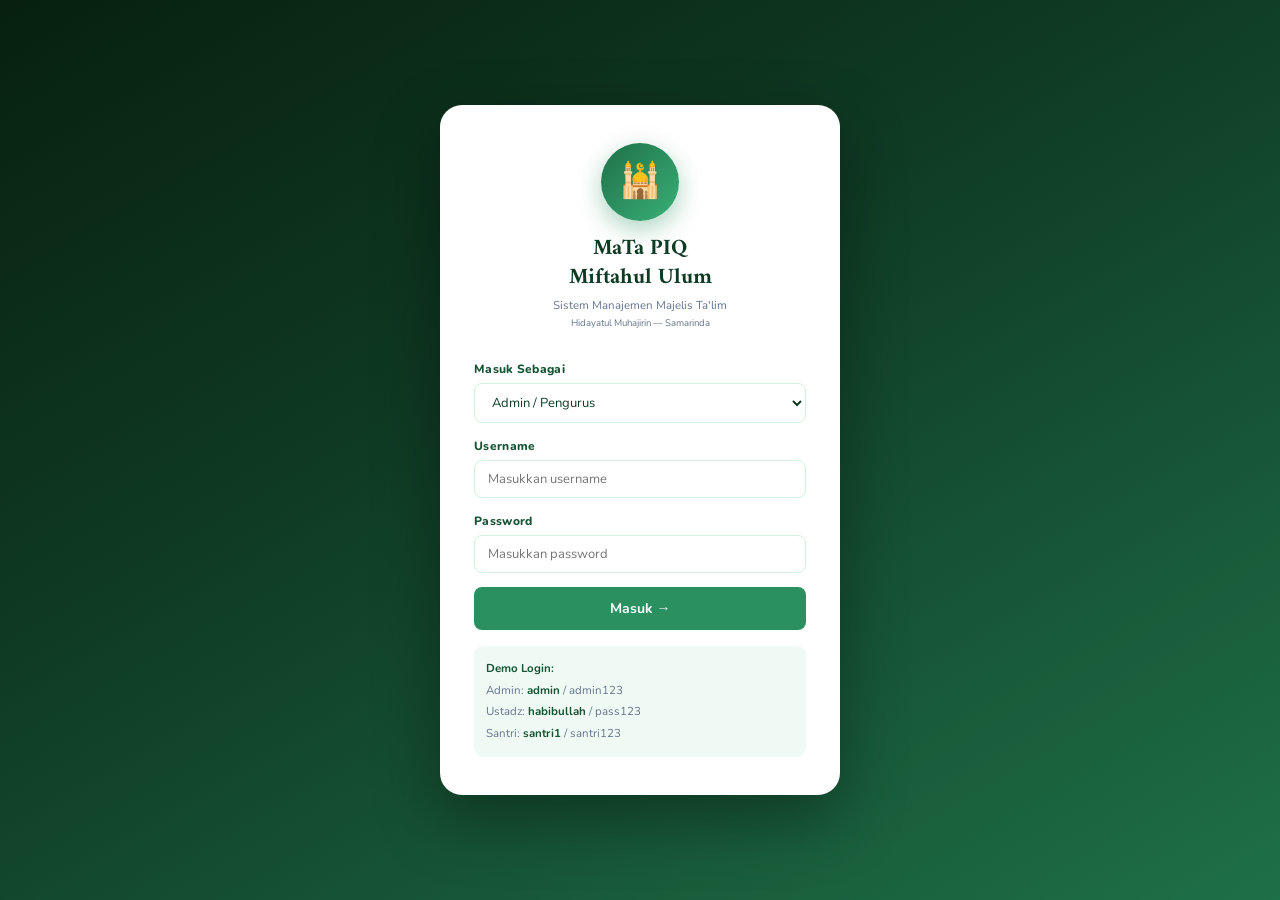
<file: index.html>
<!DOCTYPE html>
<html lang="id">
<head>
<meta charset="UTF-8">
<meta name="viewport" content="width=device-width, initial-scale=1.0">
<title>MaTa PIQ Miftahul Ulum — Sistem Manajemen Majelis Ta'lim</title>
<link href="https://fonts.googleapis.com/css2?family=Amiri:ital,wght@0,400;0,700;1,400&family=Nunito:wght@300;400;500;600;700;800&display=swap" rel="stylesheet">
<style>
/* ===== RESET & BASE ===== */
*{margin:0;padding:0;box-sizing:border-box}
:root{
  --g50:#f0faf4;--g100:#d4f0e0;--g200:#a8dfc1;--g300:#6cc99a;
  --g400:#3ab077;--g500:#2a9060;--g600:#1e7048;--g700:#165435;
  --g800:#0f3a24;--g900:#07200f;
  --gold:#c9a227;--gold-l:#f5e9c0;--gold-d:#8a6c00;
  --white:#fff;--gray:#64748b;--light:#f8fffe;
  --red:#ef4444;--red-l:#fee2e2;--red-d:#b91c1c;
  --blue:#3b82f6;--blue-l:#dbeafe;--blue-d:#1d4ed8;
  --shadow:0 4px 20px rgba(15,58,36,0.10);
  --radius:10px;--radius-lg:14px;
}
body{font-family:'Nunito',sans-serif;background:var(--g50);color:var(--g800);min-height:100vh;line-height:1.5}

/* ===== LAYOUT ===== */
#app{display:flex;height:100vh;overflow:hidden}
#login-page{display:flex;align-items:center;justify-content:center;min-height:100vh;
  background:linear-gradient(150deg,var(--g900) 0%,var(--g800) 40%,var(--g600) 100%);padding:16px}
.hidden{display:none!important}

/* ===== SIDEBAR ===== */
#sidebar{width:244px;background:linear-gradient(170deg,var(--g900) 0%,var(--g700) 55%,var(--g500) 100%);
  color:#fff;display:flex;flex-direction:column;flex-shrink:0;transition:width .3s;overflow:hidden;position:relative;z-index:10}
.sidebar-logo{padding:20px 18px;border-bottom:1px solid rgba(255,255,255,.12);display:flex;align-items:center;gap:12px}
.logo-emblem{width:42px;height:42px;background:var(--gold);border-radius:50%;display:flex;align-items:center;
  justify-content:center;font-size:20px;flex-shrink:0;box-shadow:0 0 0 3px rgba(201,162,39,.3)}
.logo-name{font-family:'Amiri',serif;font-size:13px;font-weight:700;line-height:1.35;color:#fff}
.logo-sub{font-size:9.5px;color:rgba(255,255,255,.55);margin-top:2px;line-height:1.4}
.nav-section{padding:10px 0}
.nav-label{font-size:9px;font-weight:800;letter-spacing:1.8px;color:rgba(255,255,255,.35);
  padding:8px 18px 4px;text-transform:uppercase}
.nav-item{display:flex;align-items:center;gap:11px;padding:11px 18px;cursor:pointer;
  transition:all .2s;border-left:3px solid transparent;font-size:13px;font-weight:600;
  color:rgba(255,255,255,.75);white-space:nowrap;user-select:none}
.nav-item:hover{background:rgba(255,255,255,.1);color:#fff}
.nav-item.active{background:rgba(255,255,255,.15);color:#fff;border-left-color:var(--gold)}
.nav-icon{font-size:17px;flex-shrink:0;width:20px;text-align:center}
.nav-badge{background:var(--red);color:#fff;border-radius:10px;font-size:10px;
  font-weight:800;padding:1px 6px;margin-left:auto}
.sidebar-user{border-top:1px solid rgba(255,255,255,.12);padding:14px 18px;display:flex;align-items:center;gap:10px}
.sidebar-user .av{width:34px;height:34px;border-radius:50%;display:flex;align-items:center;justify-content:center;
  font-size:12px;font-weight:800;flex-shrink:0}
.sidebar-uname{font-size:12px;font-weight:700;color:#fff;flex:1;overflow:hidden;text-overflow:ellipsis;white-space:nowrap}
.sidebar-urole{font-size:10px;color:rgba(255,255,255,.55);text-transform:capitalize}
.logout-btn{cursor:pointer;font-size:16px;color:rgba(255,255,255,.6);padding:4px;border-radius:6px;flex-shrink:0}
.logout-btn:hover{color:#fff;background:rgba(255,255,255,.1)}

/* ===== MAIN ===== */
#main{flex:1;display:flex;flex-direction:column;overflow:hidden}
#topbar{background:#fff;padding:0 24px;height:58px;display:flex;align-items:center;
  justify-content:space-between;border-bottom:1.5px solid var(--g100);flex-shrink:0;box-shadow:0 2px 8px rgba(15,58,36,.05)}
.topbar-title{font-family:'Amiri',serif;font-size:18px;font-weight:700;color:var(--g800)}
.topbar-right{display:flex;align-items:center;gap:10px}
.search-box{position:relative}
.search-box input{padding:7px 12px 7px 34px;border:1.5px solid var(--g100);border-radius:8px;
  font-size:12.5px;font-family:'Nunito',sans-serif;outline:none;background:var(--g50);width:180px;transition:.2s}
.search-box input:focus{border-color:var(--g400);width:210px;background:#fff}
.search-box::before{content:'🔍';position:absolute;left:10px;top:50%;transform:translateY(-50%);font-size:13px;pointer-events:none}
.notif-btn{width:36px;height:36px;border-radius:8px;background:var(--g50);border:1.5px solid var(--g100);
  display:flex;align-items:center;justify-content:center;cursor:pointer;font-size:16px;position:relative;transition:.2s}
.notif-btn:hover{background:var(--g100)}
.notif-dot{width:9px;height:9px;background:var(--red);border:2px solid #fff;border-radius:50%;
  position:absolute;top:5px;right:5px}
.user-chip{display:flex;align-items:center;gap:8px;padding:4px 10px;border-radius:8px;cursor:pointer;
  border:1.5px solid var(--g100);background:var(--g50);transition:.2s}
.user-chip:hover{background:var(--g100)}
.user-chip .av{width:28px;height:28px;border-radius:50%;display:flex;align-items:center;justify-content:center;font-size:10px;font-weight:800}
.user-chip-name{font-size:12px;font-weight:700;color:var(--g800)}
.user-chip-role{font-size:10px;color:var(--gray);text-transform:capitalize}

/* ===== CONTENT ===== */
#content{flex:1;overflow-y:auto;padding:24px;background:var(--g50)}
.page{display:none;animation:fadeIn .25s ease}
.page.active{display:block}
@keyframes fadeIn{from{opacity:0;transform:translateY(6px)}to{opacity:1;transform:translateY(0)}}

/* ===== CARDS ===== */
.card{background:#fff;border-radius:var(--radius-lg);border:1.5px solid var(--g100);padding:20px;margin-bottom:18px;box-shadow:var(--shadow)}
.card-hd{display:flex;align-items:center;justify-content:space-between;margin-bottom:18px;flex-wrap:wrap;gap:10px}
.card-title{font-family:'Amiri',serif;font-size:16px;font-weight:700;color:var(--g800)}
.stat-grid{display:grid;grid-template-columns:repeat(auto-fit,minmax(150px,1fr));gap:14px;margin-bottom:20px}
.stat-card{background:#fff;border-radius:var(--radius);padding:18px;border:1.5px solid var(--g100);
  position:relative;overflow:hidden;box-shadow:var(--shadow)}
.stat-top{height:4px;position:absolute;top:0;left:0;right:0;border-radius:var(--radius-lg) var(--radius-lg) 0 0}
.stat-num{font-size:28px;font-weight:800;line-height:1;margin-top:4px}
.stat-lbl{font-size:11.5px;color:var(--gray);margin-top:5px;font-weight:600}
.stat-ico{position:absolute;right:14px;top:50%;transform:translateY(-50%);font-size:30px;opacity:.1}

/* ===== BUTTONS ===== */
.btn{padding:8px 16px;border-radius:8px;border:none;cursor:pointer;font-size:13px;font-weight:700;
  font-family:'Nunito',sans-serif;transition:all .2s;display:inline-flex;align-items:center;gap:6px}
.btn-sm{padding:5px 12px;font-size:12px}
.btn-primary{background:var(--g500);color:#fff}
.btn-primary:hover{background:var(--g600);transform:translateY(-1px)}
.btn-secondary{background:var(--g50);color:var(--g700);border:1.5px solid var(--g200)}
.btn-secondary:hover{background:var(--g100)}
.btn-danger{background:var(--red-l);color:var(--red-d);border:1.5px solid #fca5a5}
.btn-danger:hover{background:#fca5a5}
.btn-gold{background:var(--gold);color:#fff}
.btn-gold:hover{background:var(--gold-d)}

/* ===== BADGES ===== */
.badge{display:inline-flex;align-items:center;padding:3px 10px;border-radius:20px;font-size:11px;font-weight:700;white-space:nowrap}
.bg-green{background:var(--g100);color:var(--g700)}
.bg-gold{background:var(--gold-l);color:var(--gold-d)}
.bg-red{background:var(--red-l);color:var(--red-d)}
.bg-blue{background:var(--blue-l);color:var(--blue-d)}
.bg-gray{background:#f1f5f9;color:#475569}

/* ===== FORMS ===== */
.fg{margin-bottom:14px}
.fl{display:block;font-size:12px;font-weight:800;color:var(--g700);margin-bottom:5px;letter-spacing:.3px}
.fi,.fs{width:100%;padding:9px 13px;border:1.5px solid var(--g100);border-radius:8px;
  font-size:13px;font-family:'Nunito',sans-serif;outline:none;transition:.2s;background:#fff;color:var(--g800)}
.fi:focus,.fs:focus{border-color:var(--g400);box-shadow:0 0 0 3px rgba(42,144,96,.08)}
.frow{display:grid;grid-template-columns:1fr 1fr;gap:12px}

/* ===== TABLE ===== */
.tbl-wrap{overflow-x:auto;border-radius:10px;border:1.5px solid var(--g100)}
table{width:100%;border-collapse:collapse;font-size:13px}
th{background:var(--g700);color:#fff;padding:11px 14px;text-align:left;font-weight:800;font-size:12px}
th:first-child{border-radius:8px 0 0 0}
th:last-child{border-radius:0 8px 0 0}
td{padding:10px 14px;border-bottom:1px solid var(--g50);vertical-align:middle}
tr:last-child td{border-bottom:none}
tr:hover td{background:#f8fffe}
.av{width:32px;height:32px;border-radius:50%;display:flex;align-items:center;justify-content:center;font-weight:800;font-size:12px;flex-shrink:0}
.av-row{display:flex;align-items:center;gap:10px}

/* ===== MODAL ===== */
.overlay{position:fixed;inset:0;background:rgba(0,0,0,.5);display:flex;align-items:center;
  justify-content:center;z-index:1000;padding:16px;backdrop-filter:blur(2px)}
.modal{background:#fff;border-radius:18px;padding:28px;width:100%;max-width:540px;
  max-height:92vh;overflow-y:auto;box-shadow:0 24px 64px rgba(0,0,0,.25)}
.modal-title{font-family:'Amiri',serif;font-size:20px;font-weight:700;color:var(--g800);
  margin-bottom:20px;padding-bottom:14px;border-bottom:1.5px solid var(--g50)}
.modal-footer{display:flex;gap:10px;justify-content:flex-end;margin-top:18px;padding-top:14px;border-top:1.5px solid var(--g50)}

/* ===== PROGRESS ===== */
.prog-bar{height:9px;background:var(--g100);border-radius:5px;overflow:hidden}
.prog-fill{height:100%;background:linear-gradient(90deg,var(--g400),var(--g600));border-radius:5px;transition:width .5s}

/* ===== ABSENSI CHIPS ===== */
.att-grid{display:grid;grid-template-columns:repeat(auto-fill,minmax(200px,1fr));gap:10px;margin-top:14px}
.att-chip{background:var(--light);border:1.5px solid var(--g100);border-radius:11px;padding:11px 13px;
  display:flex;align-items:center;justify-content:space-between;transition:.2s}
.att-chip:hover{border-color:var(--g300)}
.att-btns{display:flex;gap:4px}
.att-btn{padding:4px 9px;border-radius:7px;border:none;cursor:pointer;font-size:11px;font-weight:800;
  font-family:'Nunito',sans-serif;transition:all .15s;opacity:.55}
.att-btn.on{opacity:1;transform:scale(1.05)}
.att-h{background:var(--g100);color:var(--g700)}
.att-h.on{background:var(--g500);color:#fff}
.att-i{background:#fef3c7;color:#92400e}
.att-i.on{background:#f59e0b;color:#fff}
.att-a{background:var(--red-l);color:var(--red-d)}
.att-a.on{background:var(--red);color:#fff}

/* ===== STRUKTUR ===== */
.struktur-wrap{background:linear-gradient(145deg,var(--g900),var(--g700) 60%,var(--g500));border-radius:16px;padding:28px;color:#fff}
.str-hd{text-align:center;margin-bottom:24px}
.str-title{font-family:'Amiri',serif;font-size:22px;font-weight:700}
.str-sub{font-size:12px;color:rgba(255,255,255,.6);margin-top:4px}
.str-org{font-size:15px;font-weight:700;color:var(--gold);margin-top:6px}
.str-ketua{background:rgba(201,162,39,.2);border:1px solid rgba(201,162,39,.4);border-radius:14px;padding:18px;
  text-align:center;margin-bottom:18px}
.str-grid{display:grid;grid-template-columns:repeat(auto-fill,minmax(210px,1fr));gap:12px}
.str-block{background:rgba(255,255,255,.08);border-radius:12px;padding:14px;border:1px solid rgba(255,255,255,.1)}
.str-role{font-size:10px;font-weight:800;letter-spacing:1.3px;text-transform:uppercase;color:rgba(255,255,255,.5);margin-bottom:10px}
.person-pill{display:inline-flex;align-items:center;gap:8px;background:rgba(255,255,255,.1);
  border-radius:24px;padding:5px 12px;margin:3px;font-size:12px;font-weight:700}
.person-pill .av{width:24px;height:24px;font-size:9px;background:var(--gold);color:#fff}

/* ===== BAR CHART ===== */
.chart-wrap{display:flex;gap:8px;align-items:flex-end;height:130px;padding:4px}
.bar-col{display:flex;flex-direction:column;align-items:center;gap:5px;flex:1}
.bar-pct{font-size:10px;font-weight:800;color:var(--g600)}
.bar{width:100%;background:linear-gradient(180deg,var(--g400),var(--g700));border-radius:5px 5px 0 0;transition:height .5s}
.bar-lbl{font-size:10px;color:var(--gray);text-align:center}

/* ===== NOTIFICATIONS ===== */
.notif-item{display:flex;gap:12px;padding:13px 0;border-bottom:1.5px solid var(--g50)}
.notif-item:last-child{border-bottom:none}
.notif-indicator{width:9px;height:9px;border-radius:50%;flex-shrink:0;margin-top:5px}
.notif-msg{font-size:13px;font-weight:600;color:var(--g800)}
.notif-time{font-size:11px;color:var(--gray);margin-top:3px}

/* ===== PRESTASI CARDS ===== */
.pres-grid{display:grid;grid-template-columns:repeat(auto-fill,minmax(230px,1fr));gap:14px}
.pres-card{background:#fff;border:1.5px solid var(--g100);border-radius:14px;padding:18px;position:relative;
  transition:.2s;box-shadow:var(--shadow)}
.pres-card:hover{transform:translateY(-3px);box-shadow:0 8px 24px rgba(15,58,36,.12)}
.pres-ico{position:absolute;top:14px;right:14px;font-size:26px}
.pres-val{font-size:26px;font-weight:800;color:var(--gold);line-height:1}
.pres-name{font-weight:800;color:var(--g800);font-size:14px;margin-top:4px}
.pres-desc{font-size:12px;color:var(--g600);margin:4px 0}
.divider{height:1px;background:var(--g50);margin:10px 0}

/* ===== USTADZ CARDS ===== */
.ust-grid{display:grid;grid-template-columns:repeat(auto-fill,minmax(250px,1fr));gap:14px}
.ust-card{background:var(--light);border:1.5px solid var(--g100);border-radius:14px;padding:18px;transition:.2s}
.ust-card:hover{border-color:var(--g300);background:#fff}
.ust-spec{font-size:12px;color:var(--g600);background:var(--g50);border-radius:7px;padding:4px 9px;margin:10px 0 6px}
.ust-telp{font-size:12px;color:var(--gray)}

/* ===== LAPORAN ===== */
.lap-rate-bar{display:flex;align-items:center;gap:10px}
.lap-rate-bar .prog-bar{flex:1}

/* ===== LOGIN ===== */
.login-card{background:#fff;border-radius:22px;padding:38px 34px;width:100%;max-width:400px;box-shadow:0 24px 64px rgba(0,0,0,.35)}
.login-emblem{text-align:center;margin-bottom:28px}
.login-icon{width:78px;height:78px;background:linear-gradient(135deg,var(--g600),var(--g400));
  border-radius:50%;display:flex;align-items:center;justify-content:center;margin:0 auto 14px;font-size:34px;
  box-shadow:0 8px 24px rgba(42,144,96,.4)}
.login-title{font-family:'Amiri',serif;font-size:22px;font-weight:700;color:var(--g800);line-height:1.3}
.login-sub{font-size:11.5px;color:var(--gray);margin-top:5px}
.login-err{background:var(--red-l);color:var(--red-d);border:1px solid #fca5a5;padding:9px 13px;border-radius:8px;font-size:12.5px;margin-bottom:14px}
.demo-info{margin-top:16px;padding:12px;background:var(--g50);border-radius:9px;font-size:11.5px;color:var(--gray);line-height:1.9}
.demo-info strong{color:var(--g700)}

/* ===== MISC ===== */
.sep{height:1.5px;background:var(--g50);margin:16px 0}
.empty{text-align:center;padding:48px;color:#94a3b8}
.empty-ico{font-size:44px;margin-bottom:10px}
.grid2{display:grid;grid-template-columns:1fr 1fr;gap:14px}
.flex-row{display:flex;align-items:center;gap:8px}
.tag-row{display:flex;gap:6px;flex-wrap:wrap;margin-top:8px}

/* ===== RESPONSIVE ===== */
@media(max-width:640px){
  #sidebar{width:58px}
  .logo-name,.logo-sub,.nav-item span:not(.nav-icon),.nav-label,.sidebar-uname,.sidebar-urole,.logout-btn{display:none}
  .nav-item{justify-content:center;padding:12px}
  .frow,.grid2{grid-template-columns:1fr}
  #content{padding:16px}
  #topbar{padding:0 14px}
  .search-box input{width:130px}
  .search-box input:focus{width:150px}
}
@media(max-width:420px){
  .stat-grid{grid-template-columns:1fr 1fr}
  .stat-num{font-size:22px}
  .modal{padding:20px}
}
</style>
</head>
<body>

<!-- ===== LOGIN PAGE ===== -->
<div id="login-page">
  <div class="login-card">
    <div class="login-emblem">
      <div class="login-icon">🕌</div>
      <div class="login-title">MaTa PIQ<br>Miftahul Ulum</div>
      <div class="login-sub">Sistem Manajemen Majelis Ta'lim<br><small>Hidayatul Muhajirin — Samarinda</small></div>
    </div>
    <div class="fg">
      <label class="fl">Masuk Sebagai</label>
      <select class="fs" id="login-role">
        <option value="admin">Admin / Pengurus</option>
        <option value="ustadz">Ustadz / Ustadzah</option>
        <option value="santri">Santri (Anggota)</option>
      </select>
    </div>
    <div class="fg">
      <label class="fl">Username</label>
      <input class="fi" id="login-user" placeholder="Masukkan username" autocomplete="username">
    </div>
    <div class="fg">
      <label class="fl">Password</label>
      <input class="fi" id="login-pass" type="password" placeholder="Masukkan password" autocomplete="current-password">
    </div>
    <div id="login-err" class="login-err hidden"></div>
    <button class="btn btn-primary" style="width:100%;padding:12px;font-size:14px;justify-content:center" onclick="doLogin()">Masuk →</button>
    <div class="demo-info">
      <strong>Demo Login:</strong><br>
      Admin: <strong>admin</strong> / admin123<br>
      Ustadz: <strong>habibullah</strong> / pass123<br>
      Santri: <strong>santri1</strong> / santri123
    </div>
  </div>
</div>

<!-- ===== MAIN APP ===== -->
<div id="app" class="hidden">
  <!-- SIDEBAR -->
  <div id="sidebar">
    <div class="sidebar-logo">
      <div class="logo-emblem">🕌</div>
      <div>
        <div class="logo-name">MaTa PIQ<br>Miftahul Ulum</div>
        <div class="logo-sub">Hidayatul Muhajirin</div>
      </div>
    </div>
    <div style="overflow-y:auto;flex:1">
      <div class="nav-section">
        <div class="nav-label">Menu Utama</div>
        <div class="nav-item active" onclick="goPage('dashboard')" data-page="dashboard">
          <span class="nav-icon">🏠</span><span>Dashboard</span>
        </div>
        <div class="nav-item" onclick="goPage('santri')" data-page="santri" id="nav-santri">
          <span class="nav-icon">📚</span><span>Data Santri</span>
        </div>
        <div class="nav-item" onclick="goPage('ustadz')" data-page="ustadz" id="nav-ustadz">
          <span class="nav-icon">👨‍🏫</span><span>Ustadz/Ustadzah</span>
        </div>
        <div class="nav-item" onclick="goPage('kegiatan')" data-page="kegiatan">
          <span class="nav-icon">📅</span><span>Agenda Kegiatan</span>
        </div>
        <div class="nav-item" onclick="goPage('absensi')" data-page="absensi">
          <span class="nav-icon">✅</span><span>Absensi</span>
        </div>
        <div class="nav-item" onclick="goPage('prestasi')" data-page="prestasi">
          <span class="nav-icon">🏆</span><span>Prestasi Santri</span>
        </div>
        <div class="nav-item" onclick="goPage('laporan')" data-page="laporan" id="nav-laporan">
          <span class="nav-icon">📊</span><span>Laporan</span>
        </div>
        <div class="nav-item" onclick="goPage('struktur')" data-page="struktur">
          <span class="nav-icon">🕌</span><span>Struktur Pengurus</span>
        </div>
        <div class="nav-item" onclick="goPage('notifikasi')" data-page="notifikasi">
          <span class="nav-icon">🔔</span><span>Notifikasi</span>
          <span class="nav-badge hidden" id="notif-nav-badge">0</span>
        </div>
      </div>
    </div>
    <div class="sidebar-user">
      <div class="av" id="sb-av" style="background:var(--g500);color:#fff"></div>
      <div style="flex:1;overflow:hidden">
        <div class="sidebar-uname" id="sb-name">—</div>
        <div class="sidebar-urole" id="sb-role">—</div>
      </div>
      <div class="logout-btn" onclick="doLogout()" title="Keluar">🚪</div>
    </div>
  </div>

  <!-- MAIN -->
  <div id="main">
    <!-- TOPBAR -->
    <div id="topbar">
      <div class="topbar-title" id="topbar-title">Dashboard</div>
      <div class="topbar-right">
        <div class="search-box"><input placeholder="Cari..." oninput="globalSearch(this.value)"></div>
        <div class="notif-btn" onclick="goPage('notifikasi')" title="Notifikasi">
          🔔<div class="notif-dot hidden" id="notif-dot"></div>
        </div>
        <div class="user-chip" onclick="doLogout()" title="Klik untuk logout">
          <div class="av" id="top-av" style="background:var(--g500);color:#fff"></div>
          <div>
            <div class="user-chip-name" id="top-name">—</div>
            <div class="user-chip-role" id="top-role">—</div>
          </div>
        </div>
      </div>
    </div>

    <!-- CONTENT -->
    <div id="content">

      <!-- DASHBOARD -->
      <div class="page active" id="page-dashboard">
        <div id="dash-greeting" style="margin-bottom:20px">
          <div style="font-family:'Amiri',serif;font-size:21px;font-weight:700;color:var(--g800)"></div>
          <div style="font-size:12px;color:var(--gray);margin-top:3px">Selamat datang di Sistem Manajemen MaTa PIQ Miftahul Ulum</div>
        </div>
        <div class="stat-grid">
          <div class="stat-card"><div class="stat-top" style="background:var(--g400)"></div><div class="stat-ico">📚</div><div class="stat-num" style="color:var(--g700)" id="stat-santri">0</div><div class="stat-lbl">Santri Aktif</div></div>
          <div class="stat-card"><div class="stat-top" style="background:var(--gold)"></div><div class="stat-ico">📅</div><div class="stat-num" style="color:var(--gold-d)" id="stat-keg">0</div><div class="stat-lbl">Total Kegiatan</div></div>
          <div class="stat-card"><div class="stat-top" style="background:var(--blue)"></div><div class="stat-ico">✅</div><div class="stat-num" style="color:var(--blue-d)" id="stat-rate">0%</div><div class="stat-lbl">Tingkat Kehadiran</div></div>
          <div class="stat-card"><div class="stat-top" style="background:var(--red)"></div><div class="stat-ico">🏆</div><div class="stat-num" style="color:var(--red-d)" id="stat-pres">0</div><div class="stat-lbl">Prestasi Tercatat</div></div>
        </div>
        <div class="grid2">
          <div class="card">
            <div class="card-hd"><div class="card-title">📊 Partisipasi 6 Bulan</div></div>
            <div class="chart-wrap" id="dash-chart"></div>
            <div class="sep"></div>
            <div style="font-size:12px;color:var(--gray);margin-bottom:6px;font-weight:600">Kehadiran Rata-rata</div>
            <div class="prog-bar"><div class="prog-fill" id="dash-prog" style="width:0%"></div></div>
            <div style="font-size:12px;font-weight:800;color:var(--g500);margin-top:5px" id="dash-prog-lbl">—</div>
          </div>
          <div class="card">
            <div class="card-hd"><div class="card-title">📅 Kegiatan Mendatang</div></div>
            <div id="dash-kegiatan-list"></div>
          </div>
        </div>
        <div class="card">
          <div class="card-hd"><div class="card-title">🏆 Prestasi Terbaru</div></div>
          <div class="pres-grid" id="dash-prestasi-list"></div>
        </div>
      </div>

      <!-- SANTRI -->
      <div class="page" id="page-santri">
        <div class="card">
          <div class="card-hd">
            <div class="card-title">📚 Data Santri</div>
            <div class="flex-row">
              <input class="fi" style="width:200px" placeholder="🔍 Cari santri..." oninput="filterSantri(this.value)">
              <button class="btn btn-primary btn-sm" id="btn-add-santri" onclick="openSantriModal()">+ Tambah Santri</button>
            </div>
          </div>
          <div class="tbl-wrap">
            <table>
              <thead><tr><th>#</th><th>NIM</th><th>Nama</th><th>TTL</th><th>Wali</th><th>No. HP</th><th>Bergabung</th><th>Status</th><th id="th-santri-aksi">Aksi</th></tr></thead>
              <tbody id="tbody-santri"></tbody>
            </table>
          </div>
        </div>
      </div>

      <!-- USTADZ -->
      <div class="page" id="page-ustadz">
        <div class="card">
          <div class="card-hd">
            <div class="card-title">👨‍🏫 Ustadz / Ustadzah</div>
            <button class="btn btn-primary btn-sm" id="btn-add-ustadz" onclick="openUstadzModal()">+ Tambah Pengajar</button>
          </div>
          <div class="ust-grid" id="ust-grid"></div>
        </div>
      </div>

      <!-- KEGIATAN -->
      <div class="page" id="page-kegiatan">
        <div class="card">
          <div class="card-hd">
            <div class="card-title">📅 Agenda Kegiatan</div>
            <button class="btn btn-primary btn-sm" id="btn-add-keg" onclick="openKegModal()">+ Buat Agenda</button>
          </div>
          <div class="tbl-wrap">
            <table>
              <thead><tr><th>Nama Kegiatan</th><th>Tanggal</th><th>Waktu</th><th>Lokasi</th><th>Pengajar</th><th>Status</th><th id="th-keg-aksi">Aksi</th></tr></thead>
              <tbody id="tbody-kegiatan"></tbody>
            </table>
          </div>
        </div>
      </div>

      <!-- ABSENSI -->
      <div class="page" id="page-absensi">
        <div class="card">
          <div class="card-hd"><div class="card-title">✅ Pencatatan Absensi</div></div>
          <div class="fg" style="max-width:460px">
            <label class="fl">Pilih Kegiatan</label>
            <select class="fs" id="abs-select" onchange="renderAbsensi()"></select>
          </div>
          <div id="abs-detail-banner"></div>
          <div class="card-title" style="margin:14px 0 8px;font-size:14px">Daftar Kehadiran Santri</div>
          <div class="att-grid" id="att-grid"></div>
        </div>
      </div>

      <!-- PRESTASI -->
      <div class="page" id="page-prestasi">
        <div class="card">
          <div class="card-hd">
            <div class="card-title">🏆 Catatan Prestasi Santri</div>
            <button class="btn btn-primary btn-sm" id="btn-add-pres" onclick="openPresModal()">+ Tambah Prestasi</button>
          </div>
          <div class="pres-grid" id="pres-grid"></div>
        </div>
      </div>

      <!-- LAPORAN -->
      <div class="page" id="page-laporan">
        <div class="card">
          <div class="card-hd">
            <div class="card-title">📊 Laporan Tingkat Partisipasi</div>
            <button class="btn btn-gold btn-sm" onclick="downloadCSV()">⬇ Unduh CSV</button>
          </div>
          <div class="tbl-wrap">
            <table>
              <thead><tr><th>Nama Santri</th><th>NIM</th><th>Hadir</th><th>Izin</th><th>Alfa</th><th>% Kehadiran</th><th>Kategori</th></tr></thead>
              <tbody id="tbody-laporan"></tbody>
            </table>
          </div>
        </div>
      </div>

      <!-- STRUKTUR -->
      <div class="page" id="page-struktur">
        <div class="card" style="padding:0;border:none;box-shadow:none;background:transparent">
          <div class="struktur-wrap">
            <div class="str-hd">
              <div class="str-title">STRUKTUR PENGURUS</div>
              <div class="str-sub">PENDIDIKAN ILMU AL-QUR'AN</div>
              <div class="str-org">MIFTAHUL ULUM HIDAYATUL MUHAJIRIN</div>
            </div>
            <div class="str-ketua">
              <div style="font-size:11px;font-weight:800;letter-spacing:1.5px;color:rgba(255,255,255,.55);margin-bottom:10px">👑 KETUA &amp; PENANGGUNG JAWAB</div>
              <div style="display:flex;align-items:center;justify-content:center;gap:12px">
                <div class="av" style="width:46px;height:46px;background:var(--gold);color:#fff;font-size:15px">BM</div>
                <div style="font-weight:700;font-size:17px">Ust. Bukhari Muslim</div>
              </div>
            </div>
            <div class="str-grid">
              <div class="str-block">
                <div class="str-role">🌟 Pembina</div>
                <div class="person-pill"><div class="av">HB</div>Ust. Habibullah</div>
              </div>
              <div class="str-block">
                <div class="str-role">📋 Sekretaris</div>
                <div class="person-pill"><div class="av">HB</div>Ust. Habibullah</div>
              </div>
              <div class="str-block">
                <div class="str-role">💰 Bendahara</div>
                <div class="person-pill"><div class="av">AR</div>Ust. Ach. Ready</div>
              </div>
              <div class="str-block">
                <div class="str-role">📖 Pengajar</div>
                <div class="person-pill"><div class="av">HB</div>Ust. Habibullah</div>
                <div class="person-pill"><div class="av">AR</div>Ust. Ach. Ready</div>
                <div class="person-pill"><div class="av">SR</div>Ust. Siri</div>
              </div>
              <div class="str-block" style="grid-column:span 2">
                <div class="str-role">🕌 Penasehat</div>
                <div class="person-pill"><div class="av">AS</div>Ust. Abd. Shomad</div>
                <div class="person-pill"><div class="av">HR</div>Ust. Habiburrahman</div>
              </div>
            </div>
          </div>
        </div>
      </div>

      <!-- NOTIFIKASI -->
      <div class="page" id="page-notifikasi">
        <div class="card">
          <div class="card-hd">
            <div class="card-title">🔔 Notifikasi <span id="notif-count-title" style="font-size:13px;color:var(--g500);font-family:'Nunito',sans-serif"></span></div>
            <div class="flex-row">
              <button class="btn btn-secondary btn-sm" onclick="markAllRead()">Tandai Semua Dibaca</button>
              <button class="btn btn-primary btn-sm" id="btn-add-notif" onclick="addNotif()">+ Kirim Notifikasi</button>
            </div>
          </div>
          <div id="notif-list"></div>
        </div>
      </div>

    </div><!-- /content -->
  </div><!-- /main -->
</div><!-- /app -->

<!-- ===== MODALS ===== -->

<!-- Santri Modal -->
<div class="overlay hidden" id="modal-santri">
  <div class="modal">
    <div class="modal-title" id="santri-modal-title">📝 Tambah Data Santri</div>
    <input type="hidden" id="santri-edit-id">
    <div class="frow">
      <div class="fg"><label class="fl">Nama Lengkap *</label><input class="fi" id="s-nama" placeholder="Nama lengkap"></div>
      <div class="fg"><label class="fl">NIM</label><input class="fi" id="s-nim" placeholder="S001"></div>
    </div>
    <div class="fg"><label class="fl">Tempat, Tanggal Lahir</label><input class="fi" id="s-ttl" placeholder="Balikpapan, 1 Jan 2008"></div>
    <div class="fg"><label class="fl">Alamat Lengkap</label><input class="fi" id="s-alamat" placeholder="Jl. ..."></div>
    <div class="frow">
      <div class="fg"><label class="fl">Nama Wali</label><input class="fi" id="s-wali"></div>
      <div class="fg"><label class="fl">No. Telepon</label><input class="fi" id="s-telp" placeholder="0812..."></div>
    </div>
    <div class="frow">
      <div class="fg"><label class="fl">Tanggal Bergabung</label><input type="month" class="fi" id="s-bergabung"></div>
      <div class="fg"><label class="fl">Status</label>
        <select class="fs" id="s-status"><option value="aktif">Aktif</option><option value="nonaktif">Non-Aktif</option></select>
      </div>
    </div>
    <div class="modal-footer">
      <button class="btn btn-secondary" onclick="closeModal('modal-santri')">Batal</button>
      <button class="btn btn-primary" onclick="saveSantri()">💾 Simpan Data</button>
    </div>
  </div>
</div>

<!-- Ustadz Modal -->
<div class="overlay hidden" id="modal-ustadz">
  <div class="modal">
    <div class="modal-title" id="ust-modal-title">👨‍🏫 Tambah Pengajar</div>
    <input type="hidden" id="ust-edit-id">
    <div class="fg"><label class="fl">Nama Lengkap *</label><input class="fi" id="u-nama"></div>
    <div class="fg"><label class="fl">Jabatan</label><input class="fi" id="u-jabatan" placeholder="Pengajar / Bendahara..."></div>
    <div class="fg"><label class="fl">Spesialisasi</label><input class="fi" id="u-spesialis" placeholder="Tajwid, Tahfidz, Fiqih..."></div>
    <div class="fg"><label class="fl">No. Telepon</label><input class="fi" id="u-telp" placeholder="0812..."></div>
    <div class="modal-footer">
      <button class="btn btn-secondary" onclick="closeModal('modal-ustadz')">Batal</button>
      <button class="btn btn-primary" onclick="saveUstadz()">💾 Simpan</button>
    </div>
  </div>
</div>

<!-- Kegiatan Modal -->
<div class="overlay hidden" id="modal-kegiatan">
  <div class="modal">
    <div class="modal-title" id="keg-modal-title">📅 Buat Agenda Kegiatan</div>
    <input type="hidden" id="keg-edit-id">
    <div class="fg"><label class="fl">Nama Kegiatan *</label><input class="fi" id="k-nama" placeholder="Kajian Tafsir, Rapat, Bakti Sosial..."></div>
    <div class="frow">
      <div class="fg"><label class="fl">Tanggal</label><input type="date" class="fi" id="k-tanggal"></div>
      <div class="fg"><label class="fl">Waktu</label><input type="time" class="fi" id="k-waktu"></div>
    </div>
    <div class="fg"><label class="fl">Lokasi</label><input class="fi" id="k-lokasi" placeholder="Musholla, Aula..."></div>
    <div class="frow">
      <div class="fg"><label class="fl">Pengajar</label>
        <select class="fs" id="k-pengajar"><option value="">— Pilih Pengajar —</option></select>
      </div>
      <div class="fg"><label class="fl">Status</label>
        <select class="fs" id="k-status">
          <option value="mendatang">Mendatang</option>
          <option value="berlangsung">Berlangsung</option>
          <option value="selesai">Selesai</option>
        </select>
      </div>
    </div>
    <div class="modal-footer">
      <button class="btn btn-secondary" onclick="closeModal('modal-kegiatan')">Batal</button>
      <button class="btn btn-primary" onclick="saveKegiatan()">💾 Simpan Agenda</button>
    </div>
  </div>
</div>

<!-- Prestasi Modal -->
<div class="overlay hidden" id="modal-prestasi">
  <div class="modal">
    <div class="modal-title" id="pres-modal-title">🏆 Tambah Prestasi Santri</div>
    <input type="hidden" id="pres-edit-id">
    <div class="fg"><label class="fl">Santri *</label>
      <select class="fs" id="p-santri"><option value="">— Pilih Santri —</option></select>
    </div>
    <div class="frow">
      <div class="fg"><label class="fl">Jenis Prestasi</label>
        <select class="fs" id="p-jenis"><option>Hafalan</option><option>Akademik</option><option>Tilawah</option><option>Lainnya</option></select>
      </div>
      <div class="fg"><label class="fl">Nilai</label>
        <select class="fs" id="p-nilai"><option>A+</option><option>A</option><option>B</option><option>C</option></select>
      </div>
    </div>
    <div class="fg"><label class="fl">Keterangan *</label><input class="fi" id="p-ket" placeholder="Lulus Juz 30, Juara MTQ..."></div>
    <div class="frow">
      <div class="fg"><label class="fl">Tanggal</label><input type="date" class="fi" id="p-tanggal"></div>
      <div class="fg"><label class="fl">Pengajar Penilai</label>
        <select class="fs" id="p-ustadz"><option value="">— Pilih —</option></select>
      </div>
    </div>
    <div class="modal-footer">
      <button class="btn btn-secondary" onclick="closeModal('modal-prestasi')">Batal</button>
      <button class="btn btn-primary" onclick="savePrestasi()">💾 Simpan Prestasi</button>
    </div>
  </div>
</div>

<!-- ===== JAVASCRIPT ===== -->
<script>
// ============================================================
// DATA STORE
// ============================================================
const DB = {
  users: [
    {id:1,username:'admin',password:'admin123',role:'admin',name:'Ust. Bukhari Muslim',jabatan:'Ketua'},
    {id:2,username:'habibullah',password:'pass123',role:'ustadz',name:'Ust. Habibullah',jabatan:'Pengajar'},
    {id:3,username:'santri1',password:'santri123',role:'santri',name:'Ahmad Fauzi',nim:'S001'},
  ],
  santri: [
    {id:1,nama:'Ahmad Fauzi',nim:'S001',ttl:'Balikpapan, 10 Jan 2008',alamat:'Jl. Markoni No.5',wali:'H. Fauzan',telp:'081234567890',status:'aktif',bergabung:'2023-01'},
    {id:2,nama:'Muhammad Rizki',nim:'S002',ttl:'Samarinda, 5 Mar 2007',alamat:'Jl. Soekarno Hatta 12',wali:'H. Rizal',telp:'081234567891',status:'aktif',bergabung:'2023-01'},
    {id:3,nama:'Siti Aminah',nim:'S003',ttl:'Balikpapan, 22 Jul 2009',alamat:'Perum GDM Blok A3',wali:'Hj. Salbiyah',telp:'081234567892',status:'aktif',bergabung:'2023-06'},
    {id:4,nama:'Fatimah Azzahra',nim:'S004',ttl:'Tenggarong, 1 Nov 2008',alamat:'Jl. Sudirman 45',wali:'H. Aziz',telp:'081234567893',status:'aktif',bergabung:'2023-06'},
    {id:5,nama:'Abdurrahman Wahid',nim:'S005',ttl:'Balikpapan, 8 Feb 2010',alamat:'Jl. Jenderal 7',wali:'H. Wahid',telp:'081234567894',status:'nonaktif',bergabung:'2022-01'},
    {id:6,nama:'Khadijah Nur',nim:'S006',ttl:'PPU, 15 Jun 2009',alamat:'Jl. Imam Bonjol 3',wali:'Hj. Nuraini',telp:'081234567895',status:'aktif',bergabung:'2024-01'},
  ],
  ustadz: [
    {id:1,nama:'Ust. Habibullah',jabatan:'Pengajar / Pembina / Sekretaris',spesialisasi:'Tajwid & Tafsir Al-Qur\'an',telp:'081111111111'},
    {id:2,nama:'Ust. Ach. Ready',jabatan:'Pengajar / Bendahara',spesialisasi:'Fiqih & Hadits',telp:'082222222222'},
    {id:3,nama:'Ust. Siri',jabatan:'Pengajar',spesialisasi:'Tahfidz Al-Qur\'an',telp:'083333333333'},
    {id:4,nama:'Ust. Abd. Shomad',jabatan:'Penasehat',spesialisasi:'Tafsir & Aqidah',telp:'084444444444'},
    {id:5,nama:'Ust. Habiburrahman',jabatan:'Penasehat',spesialisasi:'Ilmu Hadits',telp:'085555555555'},
    {id:6,nama:'Ust. Bukhari Muslim',jabatan:'Ketua / Penanggung Jawab',spesialisasi:'Manajemen Pendidikan Islam',telp:'086666666666'},
  ],
  kegiatan: [
    {id:1,nama:'Kajian Tafsir Al-Baqarah',tanggal:'2025-06-05',waktu:'08:00',lokasi:'Musholla Miftahul Ulum',pengajar:'Ust. Habibullah',status:'selesai'},
    {id:2,nama:'Halaqah Tahfidz Juz Amma',tanggal:'2025-06-07',waktu:'07:00',lokasi:'Aula PIQ',pengajar:'Ust. Siri',status:'berlangsung'},
    {id:3,nama:'Kajian Fiqih Ibadah',tanggal:'2025-06-12',waktu:'09:00',lokasi:'Musholla Miftahul Ulum',pengajar:'Ust. Ach. Ready',status:'mendatang'},
    {id:4,nama:'Rapat Pengurus Bulanan',tanggal:'2025-06-15',waktu:'19:30',lokasi:'Sekretariat PIQ',pengajar:'Ust. Bukhari Muslim',status:'mendatang'},
  ],
  absensi: {
    1:{1:'hadir',2:'hadir',3:'hadir',4:'hadir',5:'alfa',6:'izin'},
    2:{1:'hadir',2:'izin',3:'hadir',4:'hadir',5:'alfa',6:'hadir'},
  },
  prestasi: [
    {id:1,santriId:1,santriNama:'Ahmad Fauzi',jenis:'Hafalan',keterangan:'Lulus Juz 30 dengan nilai sempurna',nilai:'A',tanggal:'2025-05-20',ustadz:'Ust. Siri'},
    {id:2,santriId:3,santriNama:'Siti Aminah',jenis:'Akademik',keterangan:'Juara 1 MTQ Tingkat Kota Balikpapan',nilai:'A+',tanggal:'2025-04-15',ustadz:'Ust. Habibullah'},
    {id:3,santriId:2,santriNama:'Muhammad Rizki',jenis:'Hafalan',keterangan:'Lulus Juz 29 tanpa kesalahan',nilai:'A',tanggal:'2025-05-28',ustadz:'Ust. Siri'},
    {id:4,santriId:4,santriNama:'Fatimah Azzahra',jenis:'Tilawah',keterangan:'Tilawah terbaik dalam kelas',nilai:'A',tanggal:'2025-06-01',ustadz:'Ust. Habibullah'},
  ],
  notifikasi: [
    {id:1,pesan:'Kegiatan Kajian Tafsir hari ini jam 08:00 di Musholla',waktu:'1 jam lalu',dibaca:false},
    {id:2,pesan:'Siti Aminah berhasil meraih Juara 1 MTQ Tingkat Kota',waktu:'2 hari lalu',dibaca:false},
    {id:3,pesan:'Rapat pengurus bulanan dijadwalkan 15 Juni 2025',waktu:'3 hari lalu',dibaca:true},
    {id:4,pesan:'Data absensi minggu ini telah berhasil diperbarui',waktu:'1 minggu lalu',dibaca:true},
    {id:5,pesan:'Pendaftaran santri baru periode Juli 2025 dibuka',waktu:'1 minggu lalu',dibaca:true},
  ]
};

// ============================================================
// STATE
// ============================================================
let currentUser = null;
let currentPage = 'dashboard';
let isAdmin = false;
let isUstadz = false;
let editingId = null;

// ============================================================
// UTILS
// ============================================================
function initials(name){return name.split(' ').filter(Boolean).slice(0,2).map(w=>w[0]).join('').toUpperCase()}
function avColor(name){const c=['#2a9060','#1e7048','#c9a227','#1d4ed8','#7c3aed','#dc2626'];return c[name.charCodeAt(0)%c.length]}
function badgeCls(status){
  if(status==='aktif'||status==='hadir'||status==='selesai') return 'bg-green';
  if(status==='nonaktif'||status==='alfa') return 'bg-red';
  if(status==='berlangsung') return 'bg-gold';
  if(status==='mendatang') return 'bg-blue';
  if(status==='izin') return 'bg-gold';
  return 'bg-gray';
}
function nextId(arr){return arr.length>0?Math.max(...arr.map(i=>i.id))+1:1}
function today(){return new Date().toISOString().slice(0,10)}
function nowMonth(){return new Date().toISOString().slice(0,7)}
function confirm2(msg){return window.confirm(msg)}
function closeModal(id){document.getElementById(id).classList.add('hidden')}
function openModal(id){document.getElementById(id).classList.remove('hidden')}

// ============================================================
// AUTH
// ============================================================
function doLogin(){
  const username=document.getElementById('login-user').value.trim();
  const password=document.getElementById('login-pass').value;
  const role=document.getElementById('login-role').value;
  const user=DB.users.find(u=>u.username===username&&u.password===password);
  const errEl=document.getElementById('login-err');
  if(!user){errEl.textContent='Username atau password salah.';errEl.classList.remove('hidden');return;}
  if(user.role==='santri'&&role!=='santri'){errEl.textContent='Anda tidak memiliki akses sebagai Admin/Ustadz.';errEl.classList.remove('hidden');return;}
  errEl.classList.add('hidden');
  currentUser=user;
  isAdmin=user.role==='admin';
  isUstadz=user.role==='ustadz';
  startApp();
}
document.getElementById('login-pass').addEventListener('keydown',e=>{if(e.key==='Enter')doLogin()});
document.getElementById('login-user').addEventListener('keydown',e=>{if(e.key==='Enter')doLogin()});

function doLogout(){
  if(!confirm2('Yakin ingin keluar?'))return;
  currentUser=null;isAdmin=false;isUstadz=false;
  document.getElementById('app').classList.add('hidden');
  document.getElementById('login-page').classList.remove('hidden');
  document.getElementById('login-user').value='';
  document.getElementById('login-pass').value='';
}

function startApp(){
  document.getElementById('login-page').classList.add('hidden');
  document.getElementById('app').classList.remove('hidden');
  // Set user info
  const av=initials(currentUser.name);
  const col=avColor(currentUser.name);
  ['sb-av','top-av'].forEach(id=>{const el=document.getElementById(id);el.textContent=av;el.style.background=col});
  document.getElementById('sb-name').textContent=currentUser.name;
  document.getElementById('sb-role').textContent=currentUser.role;
  document.getElementById('top-name').textContent=currentUser.name.split(' ').slice(0,2).join(' ');
  document.getElementById('top-role').textContent=currentUser.role;
  // Role-based visibility
  const canWrite=isAdmin||isUstadz;
  ['btn-add-santri','btn-add-ustadz','btn-add-keg','btn-add-pres','btn-add-notif'].forEach(id=>{
    const el=document.getElementById(id);if(el){el.style.display=canWrite?'':'none'}
  });
  if(!isAdmin){
    document.getElementById('nav-laporan').style.display='none';
  }
  // Santri-only menu: hide admin tabs
  if(currentUser.role==='santri'){
    ['nav-santri','nav-ustadz','nav-laporan'].forEach(id=>{
      const el=document.getElementById(id);if(el)el.style.display='none';
    });
  }
  updateNotifBadge();
  goPage('dashboard');
}

// ============================================================
// NAVIGATION
// ============================================================
const pageTitles={dashboard:'Dashboard',santri:'Data Santri',ustadz:'Ustadz / Ustadzah',
  kegiatan:'Agenda Kegiatan',absensi:'Absensi',prestasi:'Prestasi Santri',
  laporan:'Laporan & Statistik',struktur:'Struktur Pengurus',notifikasi:'Notifikasi'};

function goPage(name){
  document.querySelectorAll('.page').forEach(p=>p.classList.remove('active'));
  document.querySelectorAll('.nav-item').forEach(n=>n.classList.remove('active'));
  const pg=document.getElementById('page-'+name);
  if(pg)pg.classList.add('active');
  document.querySelectorAll(`[data-page="${name}"]`).forEach(n=>n.classList.add('active'));
  document.getElementById('topbar-title').textContent=pageTitles[name]||name;
  currentPage=name;
  renderPage(name);
}

function renderPage(name){
  if(name==='dashboard')renderDashboard();
  else if(name==='santri')renderSantri();
  else if(name==='ustadz')renderUstadz();
  else if(name==='kegiatan')renderKegiatan();
  else if(name==='absensi')renderAbsensiPage();
  else if(name==='prestasi')renderPrestasi();
  else if(name==='laporan')renderLaporan();
  else if(name==='notifikasi')renderNotifikasi();
}

// ============================================================
// DASHBOARD
// ============================================================
function renderDashboard(){
  const aktivSantri=DB.santri.filter(s=>s.status==='aktif').length;
  document.getElementById('stat-santri').textContent=aktivSantri;
  document.getElementById('stat-keg').textContent=DB.kegiatan.length;
  document.getElementById('stat-pres').textContent=DB.prestasi.length;
  document.getElementById('dash-greeting').firstElementChild.textContent=
    `Assalamu'alaikum, ${currentUser.name.split(' ').slice(0,2).join(' ')} 👋`;

  // Calc overall rate
  let h=0,total=0;
  Object.values(DB.absensi).forEach(abs=>{Object.values(abs).forEach(s=>{if(s==='hadir')h++;total++;})});
  const rate=total>0?Math.round(h/total*100):0;
  document.getElementById('stat-rate').textContent=rate+'%';
  document.getElementById('dash-prog').style.width=rate+'%';
  document.getElementById('dash-prog-lbl').textContent=rate+'% — '+(rate>=80?'Sangat Baik':rate>=60?'Baik':'Perlu Peningkatan');

  // Bar chart
  const months=['Jan','Feb','Mar','Apr','Mei','Jun'];
  const barData=[72,68,85,78,91,87];
  document.getElementById('dash-chart').innerHTML=months.map((m,i)=>`
    <div class="bar-col">
      <div class="bar-pct">${barData[i]}%</div>
      <div class="bar" style="height:${barData[i]*1.1}px"></div>
      <div class="bar-lbl">${m}</div>
    </div>`).join('');

  // Kegiatan mendatang
  const kl=document.getElementById('dash-kegiatan-list');
  const upcoming=DB.kegiatan.filter(k=>k.status!=='selesai').slice(0,3);
  kl.innerHTML=upcoming.map(k=>`
    <div style="display:flex;gap:10px;align-items:flex-start;margin-bottom:14px">
      <div style="width:38px;height:38px;border-radius:9px;background:var(--g50);display:flex;align-items:center;justify-content:center;font-size:18px;flex-shrink:0">${k.status==='berlangsung'?'🟢':'📅'}</div>
      <div>
        <div style="font-size:13px;font-weight:800;color:var(--g800)">${k.nama}</div>
        <div style="font-size:11px;color:var(--gray);margin-top:2px">${k.tanggal} · ${k.waktu} · ${k.lokasi}</div>
        <span class="badge ${badgeCls(k.status)}" style="margin-top:4px">${k.status}</span>
      </div>
    </div>`).join('')||'<div class="empty"><div class="empty-ico">📭</div><div>Tidak ada kegiatan mendatang</div></div>';

  // Prestasi terbaru
  const pl=document.getElementById('dash-prestasi-list');
  pl.innerHTML=DB.prestasi.slice(0,4).map(p=>`
    <div class="pres-card">
      <div class="pres-ico">${{Hafalan:'📖',Akademik:'🎓',Tilawah:'🎵'}[p.jenis]||'⭐'}</div>
      <div class="pres-val">${p.nilai}</div>
      <div class="pres-name">${p.santriNama}</div>
      <div class="pres-desc">${p.keterangan}</div>
      <div class="divider"></div>
      <div style="display:flex;align-items:center;justify-content:space-between">
        <span class="badge bg-green">${p.jenis}</span>
        <span style="font-size:11px;color:var(--gray)">${p.tanggal}</span>
      </div>
    </div>`).join('');
}

// ============================================================
// SANTRI
// ============================================================
function renderSantri(filter=''){
  const canWrite=isAdmin||isUstadz;
  if(!canWrite){document.getElementById('th-santri-aksi').style.display='none'}
  const list=filter?DB.santri.filter(s=>s.nama.toLowerCase().includes(filter.toLowerCase())||s.nim.includes(filter)):DB.santri;
  document.getElementById('tbody-santri').innerHTML=list.length?list.map((s,i)=>`
    <tr>
      <td>${i+1}</td>
      <td><span class="badge bg-gray">${s.nim}</span></td>
      <td><div class="av-row"><div class="av" style="background:${avColor(s.nama)};color:#fff">${initials(s.nama)}</div>${s.nama}</div></td>
      <td style="font-size:11.5px;color:var(--gray)">${s.ttl}</td>
      <td>${s.wali}</td>
      <td style="font-size:12px">${s.telp}</td>
      <td style="font-size:12px">${s.bergabung}</td>
      <td><span class="badge ${badgeCls(s.status)}">${s.status}</span></td>
      <td>${canWrite?`<div class="flex-row"><button class="btn btn-secondary btn-sm" onclick="openSantriModal(${s.id})">Edit</button><button class="btn btn-danger btn-sm" onclick="delSantri(${s.id})">Hapus</button></div>`:'—'}</td>
    </tr>`).join(''):'<tr><td colspan="9" style="text-align:center;padding:32px;color:#94a3b8">Tidak ada data santri ditemukan</td></tr>';
}

function filterSantri(v){renderSantri(v)}

function openSantriModal(id=null){
  editingId=id;
  document.getElementById('santri-modal-title').textContent=id?'✏️ Edit Data Santri':'📝 Tambah Data Santri';
  if(id){
    const s=DB.santri.find(x=>x.id===id);
    document.getElementById('s-nama').value=s.nama;document.getElementById('s-nim').value=s.nim;
    document.getElementById('s-ttl').value=s.ttl;document.getElementById('s-alamat').value=s.alamat;
    document.getElementById('s-wali').value=s.wali;document.getElementById('s-telp').value=s.telp;
    document.getElementById('s-bergabung').value=s.bergabung;document.getElementById('s-status').value=s.status;
  }else{
    document.getElementById('s-nama').value='';document.getElementById('s-nim').value='S00'+(DB.santri.length+1);
    document.getElementById('s-ttl').value='';document.getElementById('s-alamat').value='';
    document.getElementById('s-wali').value='';document.getElementById('s-telp').value='';
    document.getElementById('s-bergabung').value=nowMonth();document.getElementById('s-status').value='aktif';
  }
  openModal('modal-santri');
}

function saveSantri(){
  const nama=document.getElementById('s-nama').value.trim();
  if(!nama){alert('Nama lengkap wajib diisi!');return}
  const data={nama,nim:document.getElementById('s-nim').value.trim(),ttl:document.getElementById('s-ttl').value.trim(),
    alamat:document.getElementById('s-alamat').value.trim(),wali:document.getElementById('s-wali').value.trim(),
    telp:document.getElementById('s-telp').value.trim(),bergabung:document.getElementById('s-bergabung').value,
    status:document.getElementById('s-status').value};
  if(editingId){const i=DB.santri.findIndex(s=>s.id===editingId);DB.santri[i]={...data,id:editingId};}
  else{DB.santri.push({...data,id:nextId(DB.santri)})}
  closeModal('modal-santri');renderSantri();
}

function delSantri(id){if(confirm2('Yakin hapus data santri ini?')){DB.santri=DB.santri.filter(s=>s.id!==id);renderSantri()}}

// ============================================================
// USTADZ
// ============================================================
function renderUstadz(){
  const canWrite=isAdmin;
  document.getElementById('btn-add-ustadz').style.display=canWrite?'':'none';
  document.getElementById('ust-grid').innerHTML=DB.ustadz.map(u=>`
    <div class="ust-card">
      <div class="av-row">
        <div class="av" style="width:44px;height:44px;font-size:15px;background:${avColor(u.nama)};color:#fff">${initials(u.nama)}</div>
        <div><div style="font-weight:800;font-size:14px;color:var(--g800)">${u.nama}</div><div style="font-size:11px;color:var(--gray)">${u.jabatan}</div></div>
      </div>
      <div class="ust-spec">📖 ${u.spesialisasi}</div>
      <div class="ust-telp">📞 ${u.telp}</div>
      ${canWrite?`<div class="flex-row" style="margin-top:12px"><button class="btn btn-secondary btn-sm" onclick="openUstadzModal(${u.id})">Edit</button><button class="btn btn-danger btn-sm" onclick="delUstadz(${u.id})">Hapus</button></div>`:''}
    </div>`).join('');
}

function openUstadzModal(id=null){
  editingId=id;
  document.getElementById('ust-modal-title').textContent=id?'✏️ Edit Pengajar':'👨‍🏫 Tambah Pengajar';
  if(id){const u=DB.ustadz.find(x=>x.id===id);document.getElementById('u-nama').value=u.nama;document.getElementById('u-jabatan').value=u.jabatan;document.getElementById('u-spesialis').value=u.spesialisasi;document.getElementById('u-telp').value=u.telp;}
  else{document.getElementById('u-nama').value='';document.getElementById('u-jabatan').value='';document.getElementById('u-spesialis').value='';document.getElementById('u-telp').value='';}
  openModal('modal-ustadz');
}

function saveUstadz(){
  const nama=document.getElementById('u-nama').value.trim();
  if(!nama){alert('Nama wajib diisi!');return}
  const data={nama,jabatan:document.getElementById('u-jabatan').value.trim(),spesialisasi:document.getElementById('u-spesialis').value.trim(),telp:document.getElementById('u-telp').value.trim()};
  if(editingId){const i=DB.ustadz.findIndex(u=>u.id===editingId);DB.ustadz[i]={...data,id:editingId};}
  else DB.ustadz.push({...data,id:nextId(DB.ustadz)});
  closeModal('modal-ustadz');renderUstadz();refreshUstadzSelects();
}

function delUstadz(id){if(confirm2('Yakin hapus pengajar ini?')){DB.ustadz=DB.ustadz.filter(u=>u.id!==id);renderUstadz()}}

function refreshUstadzSelects(){
  const opts=DB.ustadz.map(u=>`<option value="${u.nama}">${u.nama}</option>`).join('');
  ['k-pengajar','p-ustadz'].forEach(id=>{const el=document.getElementById(id);if(el)el.innerHTML='<option value="">— Pilih —</option>'+opts});
}

// ============================================================
// KEGIATAN
// ============================================================
function renderKegiatan(){
  const canWrite=isAdmin||isUstadz;
  document.getElementById('th-keg-aksi').style.display=canWrite?'':'none';
  document.getElementById('btn-add-keg').style.display=canWrite?'':'none';
  document.getElementById('tbody-kegiatan').innerHTML=DB.kegiatan.length?DB.kegiatan.map(k=>`
    <tr>
      <td style="font-weight:700">${k.nama}</td>
      <td>${k.tanggal}</td><td>${k.waktu}</td>
      <td style="font-size:12px">${k.lokasi}</td>
      <td style="font-size:12px">${k.pengajar}</td>
      <td><span class="badge ${badgeCls(k.status)}">${k.status}</span></td>
      <td>${canWrite?`<div class="flex-row"><button class="btn btn-secondary btn-sm" onclick="openKegModal(${k.id})">Edit</button><button class="btn btn-danger btn-sm" onclick="delKeg(${k.id})">Hapus</button></div>`:'—'}</td>
    </tr>`).join(''):'<tr><td colspan="7" style="text-align:center;padding:32px;color:#94a3b8">Belum ada agenda kegiatan</td></tr>';
}

function openKegModal(id=null){
  editingId=id;refreshUstadzSelects();
  document.getElementById('keg-modal-title').textContent=id?'✏️ Edit Agenda':'📅 Buat Agenda Kegiatan';
  if(id){const k=DB.kegiatan.find(x=>x.id===id);document.getElementById('k-nama').value=k.nama;document.getElementById('k-tanggal').value=k.tanggal;document.getElementById('k-waktu').value=k.waktu;document.getElementById('k-lokasi').value=k.lokasi;document.getElementById('k-pengajar').value=k.pengajar;document.getElementById('k-status').value=k.status;}
  else{document.getElementById('k-nama').value='';document.getElementById('k-tanggal').value=today();document.getElementById('k-waktu').value='08:00';document.getElementById('k-lokasi').value='';document.getElementById('k-pengajar').value='';document.getElementById('k-status').value='mendatang';}
  openModal('modal-kegiatan');
}

function saveKegiatan(){
  const nama=document.getElementById('k-nama').value.trim();
  if(!nama){alert('Nama kegiatan wajib diisi!');return}
  const data={nama,tanggal:document.getElementById('k-tanggal').value,waktu:document.getElementById('k-waktu').value,lokasi:document.getElementById('k-lokasi').value.trim(),pengajar:document.getElementById('k-pengajar').value,status:document.getElementById('k-status').value};
  if(editingId){const i=DB.kegiatan.findIndex(k=>k.id===editingId);DB.kegiatan[i]={...data,id:editingId};}
  else DB.kegiatan.push({...data,id:nextId(DB.kegiatan)});
  closeModal('modal-kegiatan');renderKegiatan();refreshAbsensiSelect();
}

function delKeg(id){if(confirm2('Yakin hapus kegiatan ini?')){DB.kegiatan=DB.kegiatan.filter(k=>k.id!==id);delete DB.absensi[id];renderKegiatan()}}

// ============================================================
// ABSENSI
// ============================================================
function refreshAbsensiSelect(){
  const sel=document.getElementById('abs-select');
  const prev=sel.value;
  sel.innerHTML=DB.kegiatan.map(k=>`<option value="${k.id}">${k.nama} — ${k.tanggal}</option>`).join('');
  if(prev)sel.value=prev;
}

function renderAbsensiPage(){
  refreshAbsensiSelect();renderAbsensi();
}

function renderAbsensi(){
  const kId=parseInt(document.getElementById('abs-select').value);
  const k=DB.kegiatan.find(x=>x.id===kId);
  if(!k){document.getElementById('abs-detail-banner').innerHTML='';document.getElementById('att-grid').innerHTML='';return}

  const abs=DB.absensi[kId]||{};
  let h=0,iz=0,al=0;
  DB.santri.forEach(s=>{const st=abs[s.id]||'alfa';if(st==='hadir')h++;else if(st==='izin')iz++;else al++;});
  const tot=DB.santri.length;
  const rate=Math.round(h/Math.max(tot,1)*100);

  document.getElementById('abs-detail-banner').innerHTML=`
    <div style="background:linear-gradient(135deg,var(--g900),var(--g600));border-radius:14px;padding:18px;color:#fff;margin-bottom:16px">
      <div style="font-weight:800;font-size:15px;margin-bottom:6px">📋 ${k.nama}</div>
      <div style="font-size:12px;opacity:.8">📅 ${k.tanggal} &nbsp;⏰ ${k.waktu} &nbsp;📍 ${k.lokasi} &nbsp;👨‍🏫 ${k.pengajar}</div>
      <div style="display:flex;gap:10px;margin-top:14px;flex-wrap:wrap">
        ${[['Hadir',h,'rgba(255,255,255,.15)'],['Izin',iz,'rgba(255,255,255,.15)'],['Alfa',al,'rgba(255,255,255,.15)'],['Kehadiran',rate+'%','rgba(201,162,39,.35)']].map(([l,v,bg])=>`
        <div style="background:${bg};border-radius:9px;padding:8px 16px;text-align:center">
          <div style="font-size:20px;font-weight:800">${v}</div><div style="font-size:10px;opacity:.75">${l}</div>
        </div>`).join('')}
      </div>
    </div>`;

  const canWrite=isAdmin||isUstadz;
  document.getElementById('att-grid').innerHTML=DB.santri.map(s=>{
    const status=abs[s.id]||'alfa';
    return `<div class="att-chip">
      <div class="av-row">
        <div class="av" style="width:30px;height:30px;font-size:10px;background:${avColor(s.nama)};color:#fff">${initials(s.nama)}</div>
        <div><div style="font-size:12px;font-weight:800;color:var(--g800)">${s.nama}</div><div style="font-size:10px;color:var(--gray)">${s.nim}</div></div>
      </div>
      ${canWrite?`<div class="att-btns">
        <button class="att-btn att-h ${status==='hadir'?'on':''}" onclick="setAbsensi(${kId},${s.id},'hadir')">H</button>
        <button class="att-btn att-i ${status==='izin'?'on':''}" onclick="setAbsensi(${kId},${s.id},'izin')">I</button>
        <button class="att-btn att-a ${status==='alfa'?'on':''}" onclick="setAbsensi(${kId},${s.id},'alfa')">A</button>
      </div>`:`<span class="badge ${badgeCls(status)}">${status}</span>`}
    </div>`;
  }).join('');
}

function setAbsensi(kId,santriId,status){
  if(!DB.absensi[kId])DB.absensi[kId]={};
  DB.absensi[kId][santriId]=status;
  renderAbsensi();
}

// ============================================================
// PRESTASI
// ============================================================
function renderPrestasi(){
  const canWrite=isAdmin||isUstadz;
  const ico={Hafalan:'📖',Akademik:'🎓',Tilawah:'🎵',Lainnya:'⭐'};
  document.getElementById('pres-grid').innerHTML=DB.prestasi.length?DB.prestasi.map(p=>`
    <div class="pres-card">
      <div class="pres-ico">${ico[p.jenis]||'⭐'}</div>
      <div class="pres-val">${p.nilai}</div>
      <div class="pres-name">${p.santriNama}</div>
      <div class="pres-desc">${p.keterangan}</div>
      <div class="divider"></div>
      <div style="display:flex;align-items:center;justify-content:space-between;margin-bottom:6px">
        <span class="badge bg-green">${p.jenis}</span>
        <span style="font-size:11px;color:var(--gray)">${p.tanggal}</span>
      </div>
      <div style="font-size:11px;color:var(--gray)">Dinilai: ${p.ustadz}</div>
      ${canWrite?`<div class="flex-row" style="margin-top:10px"><button class="btn btn-secondary btn-sm" onclick="openPresModal(${p.id})">Edit</button><button class="btn btn-danger btn-sm" onclick="delPres(${p.id})">Hapus</button></div>`:''}
    </div>`).join(''):'<div class="empty"><div class="empty-ico">🏆</div><div>Belum ada prestasi tercatat</div></div>';
}

function openPresModal(id=null){
  editingId=id;refreshUstadzSelects();
  // Refresh santri select
  const ps=document.getElementById('p-santri');
  ps.innerHTML='<option value="">— Pilih Santri —</option>'+DB.santri.map(s=>`<option value="${s.id}">${s.nama}</option>`).join('');
  document.getElementById('pres-modal-title').textContent=id?'✏️ Edit Prestasi':'🏆 Tambah Prestasi Santri';
  if(id){
    const p=DB.prestasi.find(x=>x.id===id);
    ps.value=p.santriId;document.getElementById('p-jenis').value=p.jenis;
    document.getElementById('p-nilai').value=p.nilai;document.getElementById('p-ket').value=p.keterangan;
    document.getElementById('p-tanggal').value=p.tanggal;document.getElementById('p-ustadz').value=p.ustadz;
  }else{
    ps.value='';document.getElementById('p-jenis').value='Hafalan';document.getElementById('p-nilai').value='A';
    document.getElementById('p-ket').value='';document.getElementById('p-tanggal').value=today();document.getElementById('p-ustadz').value='';
  }
  openModal('modal-prestasi');
}

function savePrestasi(){
  const santriId=parseInt(document.getElementById('p-santri').value);
  const ket=document.getElementById('p-ket').value.trim();
  if(!santriId||!ket){alert('Santri dan keterangan wajib diisi!');return}
  const s=DB.santri.find(x=>x.id===santriId);
  const data={santriId,santriNama:s.nama,jenis:document.getElementById('p-jenis').value,
    nilai:document.getElementById('p-nilai').value,keterangan:ket,
    tanggal:document.getElementById('p-tanggal').value,ustadz:document.getElementById('p-ustadz').value};
  if(editingId){const i=DB.prestasi.findIndex(p=>p.id===editingId);DB.prestasi[i]={...data,id:editingId};}
  else DB.prestasi.push({...data,id:nextId(DB.prestasi)});
  closeModal('modal-prestasi');renderPrestasi();
}

function delPres(id){if(confirm2('Yakin hapus prestasi ini?')){DB.prestasi=DB.prestasi.filter(p=>p.id!==id);renderPrestasi()}}

// ============================================================
// LAPORAN
// ============================================================
function renderLaporan(){
  const aktivSantri=DB.santri.filter(s=>s.status==='aktif');
  const allAbs=Object.entries(DB.absensi);
  const perSantri={};
  aktivSantri.forEach(s=>{perSantri[s.id]={hadir:0,izin:0,alfa:0,total:allAbs.length}});
  allAbs.forEach(([,abs])=>{Object.entries(abs).forEach(([sid,st])=>{const ps=perSantri[parseInt(sid)];if(ps)ps[st]++})});

  document.getElementById('tbody-laporan').innerHTML=aktivSantri.map(s=>{
    const ps=perSantri[s.id]||{hadir:0,izin:0,alfa:0,total:1};
    const rate=Math.round(ps.hadir/Math.max(ps.total,1)*100);
    const kat=rate>=80?'Sangat Aktif':rate>=60?'Aktif':rate>=40?'Cukup':'Kurang';
    const katCls=rate>=80?'bg-green':rate>=60?'bg-blue':rate>=40?'bg-gold':'bg-red';
    return `<tr>
      <td><div class="av-row"><div class="av" style="width:28px;height:28px;font-size:10px;background:${avColor(s.nama)};color:#fff">${initials(s.nama)}</div>${s.nama}</div></td>
      <td><span class="badge bg-gray">${s.nim}</span></td>
      <td style="color:#15803d;font-weight:800">${ps.hadir}</td>
      <td style="color:#b45309;font-weight:800">${ps.izin}</td>
      <td style="color:var(--red-d);font-weight:800">${ps.alfa}</td>
      <td><div class="lap-rate-bar"><div class="prog-bar" style="width:90px"><div class="prog-fill" style="width:${rate}%"></div></div><span style="font-size:12px;font-weight:800;min-width:36px">${rate}%</span></div></td>
      <td><span class="badge ${katCls}">${kat}</span></td>
    </tr>`;
  }).join('');
}

function downloadCSV(){
  const aktivSantri=DB.santri.filter(s=>s.status==='aktif');
  const allAbs=Object.entries(DB.absensi);
  const perSantri={};
  aktivSantri.forEach(s=>{perSantri[s.id]={hadir:0,izin:0,alfa:0,total:allAbs.length}});
  allAbs.forEach(([,abs])=>{Object.entries(abs).forEach(([sid,st])=>{const ps=perSantri[parseInt(sid)];if(ps)ps[st]++})});
  const rows=[['Nama Santri','NIM','Hadir','Izin','Alfa','% Kehadiran','Kategori']];
  aktivSantri.forEach(s=>{
    const ps=perSantri[s.id]||{hadir:0,izin:0,alfa:0,total:1};
    const rate=Math.round(ps.hadir/Math.max(ps.total,1)*100);
    const kat=rate>=80?'Sangat Aktif':rate>=60?'Aktif':rate>=40?'Cukup':'Kurang';
    rows.push([s.nama,s.nim,ps.hadir,ps.izin,ps.alfa,rate+'%',kat]);
  });
  const csv=rows.map(r=>r.join(',')).join('\n');
  const a=document.createElement('a');
  a.href='data:text/csv;charset=utf-8,\uFEFF'+encodeURIComponent(csv);
  a.download='laporan_partisipasi_PIQ_Miftahul_Ulum.csv';a.click();
}

// ============================================================
// NOTIFIKASI
// ============================================================
function updateNotifBadge(){
  const unread=DB.notifikasi.filter(n=>!n.dibaca).length;
  const nb=document.getElementById('notif-nav-badge');
  const nd=document.getElementById('notif-dot');
  if(unread>0){nb.textContent=unread;nb.classList.remove('hidden');nd.classList.remove('hidden');}
  else{nb.classList.add('hidden');nd.classList.add('hidden');}
}

function renderNotifikasi(){
  const unread=DB.notifikasi.filter(n=>!n.dibaca).length;
  document.getElementById('notif-count-title').textContent=unread>0?`(${unread} belum dibaca)`:'(semua dibaca)';
  document.getElementById('notif-list').innerHTML=DB.notifikasi.map(n=>`
    <div class="notif-item" style="opacity:${n.dibaca?.65:1}">
      <div class="notif-indicator" style="background:${n.dibaca?'#94a3b8':'var(--g500)'}"></div>
      <div style="flex:1">
        <div class="notif-msg" style="font-weight:${n.dibaca?600:800}">${n.pesan}</div>
        <div class="notif-time">🕐 ${n.waktu}</div>
      </div>
      ${!n.dibaca?`<span class="badge bg-green" style="align-self:flex-start">Baru</span>`:''}
    </div>`).join('');
  updateNotifBadge();
}

function markAllRead(){
  DB.notifikasi.forEach(n=>n.dibaca=true);renderNotifikasi();
}

function addNotif(){
  const msg=window.prompt('Isi pesan notifikasi:');
  if(msg&&msg.trim()){
    DB.notifikasi.unshift({id:nextId(DB.notifikasi),pesan:msg.trim(),waktu:'Baru saja',dibaca:false});
    renderNotifikasi();
  }
}

// ============================================================
// GLOBAL SEARCH
// ============================================================
function globalSearch(v){
  if(currentPage==='santri')filterSantri(v);
}

// ============================================================
// MODAL CLOSE ON OVERLAY CLICK
// ============================================================
document.querySelectorAll('.overlay').forEach(overlay=>{
  overlay.addEventListener('click',function(e){if(e.target===this)this.classList.add('hidden')});
});

// ============================================================
// INIT
// ============================================================
refreshUstadzSelects();
</script>
</body>
</html>
</file>
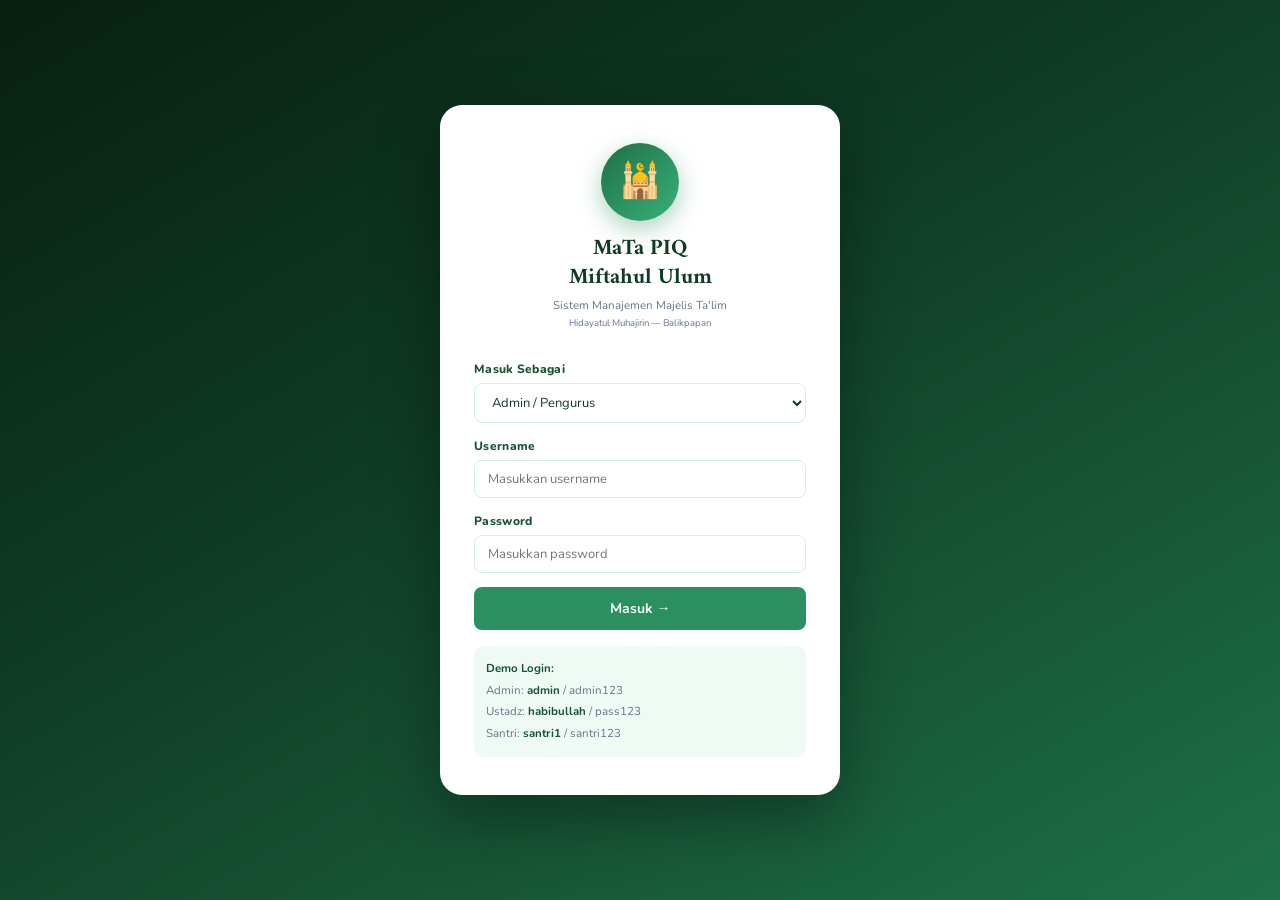
<file: mata-piq-miftahul-ulum__part_333html (1).html>
<!DOCTYPE html>
<html lang="id">
<head>
<meta charset="UTF-8">
<meta name="viewport" content="width=device-width, initial-scale=1.0">
<title>MaTa PIQ Miftahul Ulum — Sistem Manajemen Majelis Ta'lim</title>
<link href="https://fonts.googleapis.com/css2?family=Amiri:ital,wght@0,400;0,700;1,400&family=Nunito:wght@300;400;500;600;700;800&display=swap" rel="stylesheet">
<style>
/* ===== RESET & BASE ===== */
*{margin:0;padding:0;box-sizing:border-box}
:root{
  --g50:#f0faf4;--g100:#d4f0e0;--g200:#a8dfc1;--g300:#6cc99a;
  --g400:#3ab077;--g500:#2a9060;--g600:#1e7048;--g700:#165435;
  --g800:#0f3a24;--g900:#07200f;
  --gold:#c9a227;--gold-l:#f5e9c0;--gold-d:#8a6c00;
  --white:#fff;--gray:#64748b;--light:#f8fffe;
  --red:#ef4444;--red-l:#fee2e2;--red-d:#b91c1c;
  --blue:#3b82f6;--blue-l:#dbeafe;--blue-d:#1d4ed8;
  --shadow:0 4px 20px rgba(15,58,36,0.10);
  --radius:10px;--radius-lg:14px;
}
body{font-family:'Nunito',sans-serif;background:var(--g50);color:var(--g800);min-height:100vh;line-height:1.5}

/* ===== LAYOUT ===== */
#app{display:flex;height:100vh;overflow:hidden}
#login-page{display:flex;align-items:center;justify-content:center;min-height:100vh;
  background:linear-gradient(150deg,var(--g900) 0%,var(--g800) 40%,var(--g600) 100%);padding:16px}
.hidden{display:none!important}

/* ===== SIDEBAR ===== */
#sidebar{width:244px;background:linear-gradient(170deg,var(--g900) 0%,var(--g700) 55%,var(--g500) 100%);
  color:#fff;display:flex;flex-direction:column;flex-shrink:0;transition:width .3s;overflow:hidden;position:relative;z-index:10}
.sidebar-logo{padding:20px 18px;border-bottom:1px solid rgba(255,255,255,.12);display:flex;align-items:center;gap:12px}
.logo-emblem{width:42px;height:42px;background:var(--gold);border-radius:50%;display:flex;align-items:center;
  justify-content:center;font-size:20px;flex-shrink:0;box-shadow:0 0 0 3px rgba(201,162,39,.3)}
.logo-name{font-family:'Amiri',serif;font-size:13px;font-weight:700;line-height:1.35;color:#fff}
.logo-sub{font-size:9.5px;color:rgba(255,255,255,.55);margin-top:2px;line-height:1.4}
.nav-section{padding:10px 0}
.nav-label{font-size:9px;font-weight:800;letter-spacing:1.8px;color:rgba(255,255,255,.35);
  padding:8px 18px 4px;text-transform:uppercase}
.nav-item{display:flex;align-items:center;gap:11px;padding:11px 18px;cursor:pointer;
  transition:all .2s;border-left:3px solid transparent;font-size:13px;font-weight:600;
  color:rgba(255,255,255,.75);white-space:nowrap;user-select:none}
.nav-item:hover{background:rgba(255,255,255,.1);color:#fff}
.nav-item.active{background:rgba(255,255,255,.15);color:#fff;border-left-color:var(--gold)}
.nav-icon{font-size:17px;flex-shrink:0;width:20px;text-align:center}
.nav-badge{background:var(--red);color:#fff;border-radius:10px;font-size:10px;
  font-weight:800;padding:1px 6px;margin-left:auto}
.sidebar-user{border-top:1px solid rgba(255,255,255,.12);padding:14px 18px;display:flex;align-items:center;gap:10px}
.sidebar-user .av{width:34px;height:34px;border-radius:50%;display:flex;align-items:center;justify-content:center;
  font-size:12px;font-weight:800;flex-shrink:0}
.sidebar-uname{font-size:12px;font-weight:700;color:#fff;flex:1;overflow:hidden;text-overflow:ellipsis;white-space:nowrap}
.sidebar-urole{font-size:10px;color:rgba(255,255,255,.55);text-transform:capitalize}
.logout-btn{cursor:pointer;font-size:16px;color:rgba(255,255,255,.6);padding:4px;border-radius:6px;flex-shrink:0}
.logout-btn:hover{color:#fff;background:rgba(255,255,255,.1)}

/* ===== MAIN ===== */
#main{flex:1;display:flex;flex-direction:column;overflow:hidden}
#topbar{background:#fff;padding:0 24px;height:58px;display:flex;align-items:center;
  justify-content:space-between;border-bottom:1.5px solid var(--g100);flex-shrink:0;box-shadow:0 2px 8px rgba(15,58,36,.05)}
.topbar-title{font-family:'Amiri',serif;font-size:18px;font-weight:700;color:var(--g800)}
.topbar-right{display:flex;align-items:center;gap:10px}
.search-box{position:relative}
.search-box input{padding:7px 12px 7px 34px;border:1.5px solid var(--g100);border-radius:8px;
  font-size:12.5px;font-family:'Nunito',sans-serif;outline:none;background:var(--g50);width:180px;transition:.2s}
.search-box input:focus{border-color:var(--g400);width:210px;background:#fff}
.search-box::before{content:'🔍';position:absolute;left:10px;top:50%;transform:translateY(-50%);font-size:13px;pointer-events:none}
.notif-btn{width:36px;height:36px;border-radius:8px;background:var(--g50);border:1.5px solid var(--g100);
  display:flex;align-items:center;justify-content:center;cursor:pointer;font-size:16px;position:relative;transition:.2s}
.notif-btn:hover{background:var(--g100)}
.notif-dot{width:9px;height:9px;background:var(--red);border:2px solid #fff;border-radius:50%;
  position:absolute;top:5px;right:5px}
.user-chip{display:flex;align-items:center;gap:8px;padding:4px 10px;border-radius:8px;cursor:pointer;
  border:1.5px solid var(--g100);background:var(--g50);transition:.2s}
.user-chip:hover{background:var(--g100)}
.user-chip .av{width:28px;height:28px;border-radius:50%;display:flex;align-items:center;justify-content:center;font-size:10px;font-weight:800}
.user-chip-name{font-size:12px;font-weight:700;color:var(--g800)}
.user-chip-role{font-size:10px;color:var(--gray);text-transform:capitalize}

/* ===== CONTENT ===== */
#content{flex:1;overflow-y:auto;padding:24px;background:var(--g50)}
.page{display:none;animation:fadeIn .25s ease}
.page.active{display:block}
@keyframes fadeIn{from{opacity:0;transform:translateY(6px)}to{opacity:1;transform:translateY(0)}}

/* ===== CARDS ===== */
.card{background:#fff;border-radius:var(--radius-lg);border:1.5px solid var(--g100);padding:20px;margin-bottom:18px;box-shadow:var(--shadow)}
.card-hd{display:flex;align-items:center;justify-content:space-between;margin-bottom:18px;flex-wrap:wrap;gap:10px}
.card-title{font-family:'Amiri',serif;font-size:16px;font-weight:700;color:var(--g800)}
.stat-grid{display:grid;grid-template-columns:repeat(auto-fit,minmax(150px,1fr));gap:14px;margin-bottom:20px}
.stat-card{background:#fff;border-radius:var(--radius);padding:18px;border:1.5px solid var(--g100);
  position:relative;overflow:hidden;box-shadow:var(--shadow)}
.stat-top{height:4px;position:absolute;top:0;left:0;right:0;border-radius:var(--radius-lg) var(--radius-lg) 0 0}
.stat-num{font-size:28px;font-weight:800;line-height:1;margin-top:4px}
.stat-lbl{font-size:11.5px;color:var(--gray);margin-top:5px;font-weight:600}
.stat-ico{position:absolute;right:14px;top:50%;transform:translateY(-50%);font-size:30px;opacity:.1}

/* ===== BUTTONS ===== */
.btn{padding:8px 16px;border-radius:8px;border:none;cursor:pointer;font-size:13px;font-weight:700;
  font-family:'Nunito',sans-serif;transition:all .2s;display:inline-flex;align-items:center;gap:6px}
.btn-sm{padding:5px 12px;font-size:12px}
.btn-primary{background:var(--g500);color:#fff}
.btn-primary:hover{background:var(--g600);transform:translateY(-1px)}
.btn-secondary{background:var(--g50);color:var(--g700);border:1.5px solid var(--g200)}
.btn-secondary:hover{background:var(--g100)}
.btn-danger{background:var(--red-l);color:var(--red-d);border:1.5px solid #fca5a5}
.btn-danger:hover{background:#fca5a5}
.btn-gold{background:var(--gold);color:#fff}
.btn-gold:hover{background:var(--gold-d)}

/* ===== BADGES ===== */
.badge{display:inline-flex;align-items:center;padding:3px 10px;border-radius:20px;font-size:11px;font-weight:700;white-space:nowrap}
.bg-green{background:var(--g100);color:var(--g700)}
.bg-gold{background:var(--gold-l);color:var(--gold-d)}
.bg-red{background:var(--red-l);color:var(--red-d)}
.bg-blue{background:var(--blue-l);color:var(--blue-d)}
.bg-gray{background:#f1f5f9;color:#475569}

/* ===== FORMS ===== */
.fg{margin-bottom:14px}
.fl{display:block;font-size:12px;font-weight:800;color:var(--g700);margin-bottom:5px;letter-spacing:.3px}
.fi,.fs{width:100%;padding:9px 13px;border:1.5px solid var(--g100);border-radius:8px;
  font-size:13px;font-family:'Nunito',sans-serif;outline:none;transition:.2s;background:#fff;color:var(--g800)}
.fi:focus,.fs:focus{border-color:var(--g400);box-shadow:0 0 0 3px rgba(42,144,96,.08)}
.frow{display:grid;grid-template-columns:1fr 1fr;gap:12px}

/* ===== TABLE ===== */
.tbl-wrap{overflow-x:auto;border-radius:10px;border:1.5px solid var(--g100)}
table{width:100%;border-collapse:collapse;font-size:13px}
th{background:var(--g700);color:#fff;padding:11px 14px;text-align:left;font-weight:800;font-size:12px}
th:first-child{border-radius:8px 0 0 0}
th:last-child{border-radius:0 8px 0 0}
td{padding:10px 14px;border-bottom:1px solid var(--g50);vertical-align:middle}
tr:last-child td{border-bottom:none}
tr:hover td{background:#f8fffe}
.av{width:32px;height:32px;border-radius:50%;display:flex;align-items:center;justify-content:center;font-weight:800;font-size:12px;flex-shrink:0}
.av-row{display:flex;align-items:center;gap:10px}

/* ===== MODAL ===== */
.overlay{position:fixed;inset:0;background:rgba(0,0,0,.5);display:flex;align-items:center;
  justify-content:center;z-index:1000;padding:16px;backdrop-filter:blur(2px)}
.modal{background:#fff;border-radius:18px;padding:28px;width:100%;max-width:540px;
  max-height:92vh;overflow-y:auto;box-shadow:0 24px 64px rgba(0,0,0,.25)}
.modal-title{font-family:'Amiri',serif;font-size:20px;font-weight:700;color:var(--g800);
  margin-bottom:20px;padding-bottom:14px;border-bottom:1.5px solid var(--g50)}
.modal-footer{display:flex;gap:10px;justify-content:flex-end;margin-top:18px;padding-top:14px;border-top:1.5px solid var(--g50)}

/* ===== PROGRESS ===== */
.prog-bar{height:9px;background:var(--g100);border-radius:5px;overflow:hidden}
.prog-fill{height:100%;background:linear-gradient(90deg,var(--g400),var(--g600));border-radius:5px;transition:width .5s}

/* ===== ABSENSI CHIPS ===== */
.att-grid{display:grid;grid-template-columns:repeat(auto-fill,minmax(200px,1fr));gap:10px;margin-top:14px}
.att-chip{background:var(--light);border:1.5px solid var(--g100);border-radius:11px;padding:11px 13px;
  display:flex;align-items:center;justify-content:space-between;transition:.2s}
.att-chip:hover{border-color:var(--g300)}
.att-btns{display:flex;gap:4px}
.att-btn{padding:4px 9px;border-radius:7px;border:none;cursor:pointer;font-size:11px;font-weight:800;
  font-family:'Nunito',sans-serif;transition:all .15s;opacity:.55}
.att-btn.on{opacity:1;transform:scale(1.05)}
.att-h{background:var(--g100);color:var(--g700)}
.att-h.on{background:var(--g500);color:#fff}
.att-i{background:#fef3c7;color:#92400e}
.att-i.on{background:#f59e0b;color:#fff}
.att-a{background:var(--red-l);color:var(--red-d)}
.att-a.on{background:var(--red);color:#fff}

/* ===== STRUKTUR ===== */
.struktur-wrap{background:linear-gradient(145deg,var(--g900),var(--g700) 60%,var(--g500));border-radius:16px;padding:28px;color:#fff}
.str-hd{text-align:center;margin-bottom:24px}
.str-title{font-family:'Amiri',serif;font-size:22px;font-weight:700}
.str-sub{font-size:12px;color:rgba(255,255,255,.6);margin-top:4px}
.str-org{font-size:15px;font-weight:700;color:var(--gold);margin-top:6px}
.str-ketua{background:rgba(201,162,39,.2);border:1px solid rgba(201,162,39,.4);border-radius:14px;padding:18px;
  text-align:center;margin-bottom:18px}
.str-grid{display:grid;grid-template-columns:repeat(auto-fill,minmax(210px,1fr));gap:12px}
.str-block{background:rgba(255,255,255,.08);border-radius:12px;padding:14px;border:1px solid rgba(255,255,255,.1)}
.str-role{font-size:10px;font-weight:800;letter-spacing:1.3px;text-transform:uppercase;color:rgba(255,255,255,.5);margin-bottom:10px}
.person-pill{display:inline-flex;align-items:center;gap:8px;background:rgba(255,255,255,.1);
  border-radius:24px;padding:5px 12px;margin:3px;font-size:12px;font-weight:700}
.person-pill .av{width:24px;height:24px;font-size:9px;background:var(--gold);color:#fff}

/* ===== BAR CHART ===== */
.chart-wrap{display:flex;gap:8px;align-items:flex-end;height:130px;padding:4px}
.bar-col{display:flex;flex-direction:column;align-items:center;gap:5px;flex:1}
.bar-pct{font-size:10px;font-weight:800;color:var(--g600)}
.bar{width:100%;background:linear-gradient(180deg,var(--g400),var(--g700));border-radius:5px 5px 0 0;transition:height .5s}
.bar-lbl{font-size:10px;color:var(--gray);text-align:center}

/* ===== NOTIFICATIONS ===== */
.notif-item{display:flex;gap:12px;padding:13px 0;border-bottom:1.5px solid var(--g50)}
.notif-item:last-child{border-bottom:none}
.notif-indicator{width:9px;height:9px;border-radius:50%;flex-shrink:0;margin-top:5px}
.notif-msg{font-size:13px;font-weight:600;color:var(--g800)}
.notif-time{font-size:11px;color:var(--gray);margin-top:3px}

/* ===== PRESTASI CARDS ===== */
.pres-grid{display:grid;grid-template-columns:repeat(auto-fill,minmax(230px,1fr));gap:14px}
.pres-card{background:#fff;border:1.5px solid var(--g100);border-radius:14px;padding:18px;position:relative;
  transition:.2s;box-shadow:var(--shadow)}
.pres-card:hover{transform:translateY(-3px);box-shadow:0 8px 24px rgba(15,58,36,.12)}
.pres-ico{position:absolute;top:14px;right:14px;font-size:26px}
.pres-val{font-size:26px;font-weight:800;color:var(--gold);line-height:1}
.pres-name{font-weight:800;color:var(--g800);font-size:14px;margin-top:4px}
.pres-desc{font-size:12px;color:var(--g600);margin:4px 0}
.divider{height:1px;background:var(--g50);margin:10px 0}

/* ===== USTADZ CARDS ===== */
.ust-grid{display:grid;grid-template-columns:repeat(auto-fill,minmax(250px,1fr));gap:14px}
.ust-card{background:var(--light);border:1.5px solid var(--g100);border-radius:14px;padding:18px;transition:.2s}
.ust-card:hover{border-color:var(--g300);background:#fff}
.ust-spec{font-size:12px;color:var(--g600);background:var(--g50);border-radius:7px;padding:4px 9px;margin:10px 0 6px}
.ust-telp{font-size:12px;color:var(--gray)}

/* ===== LAPORAN ===== */
.lap-rate-bar{display:flex;align-items:center;gap:10px}
.lap-rate-bar .prog-bar{flex:1}

/* ===== LOGIN ===== */
.login-card{background:#fff;border-radius:22px;padding:38px 34px;width:100%;max-width:400px;box-shadow:0 24px 64px rgba(0,0,0,.35)}
.login-emblem{text-align:center;margin-bottom:28px}
.login-icon{width:78px;height:78px;background:linear-gradient(135deg,var(--g600),var(--g400));
  border-radius:50%;display:flex;align-items:center;justify-content:center;margin:0 auto 14px;font-size:34px;
  box-shadow:0 8px 24px rgba(42,144,96,.4)}
.login-title{font-family:'Amiri',serif;font-size:22px;font-weight:700;color:var(--g800);line-height:1.3}
.login-sub{font-size:11.5px;color:var(--gray);margin-top:5px}
.login-err{background:var(--red-l);color:var(--red-d);border:1px solid #fca5a5;padding:9px 13px;border-radius:8px;font-size:12.5px;margin-bottom:14px}
.demo-info{margin-top:16px;padding:12px;background:var(--g50);border-radius:9px;font-size:11.5px;color:var(--gray);line-height:1.9}
.demo-info strong{color:var(--g700)}

/* ===== MISC ===== */
.sep{height:1.5px;background:var(--g50);margin:16px 0}
.empty{text-align:center;padding:48px;color:#94a3b8}
.empty-ico{font-size:44px;margin-bottom:10px}
.grid2{display:grid;grid-template-columns:1fr 1fr;gap:14px}
.flex-row{display:flex;align-items:center;gap:8px}
.tag-row{display:flex;gap:6px;flex-wrap:wrap;margin-top:8px}

/* ===== RESPONSIVE ===== */
@media(max-width:640px){
  #sidebar{width:58px}
  .logo-name,.logo-sub,.nav-item span:not(.nav-icon),.nav-label,.sidebar-uname,.sidebar-urole,.logout-btn{display:none}
  .nav-item{justify-content:center;padding:12px}
  .frow,.grid2{grid-template-columns:1fr}
  #content{padding:16px}
  #topbar{padding:0 14px}
  .search-box input{width:130px}
  .search-box input:focus{width:150px}
}
@media(max-width:420px){
  .stat-grid{grid-template-columns:1fr 1fr}
  .stat-num{font-size:22px}
  .modal{padding:20px}
}
</style>
</head>
<body>

<!-- ===== LOGIN PAGE ===== -->
<div id="login-page">
  <div class="login-card">
    <div class="login-emblem">
      <div class="login-icon">🕌</div>
      <div class="login-title">MaTa PIQ<br>Miftahul Ulum</div>
      <div class="login-sub">Sistem Manajemen Majelis Ta'lim<br><small>Hidayatul Muhajirin — Balikpapan</small></div>
    </div>
    <div class="fg">
      <label class="fl">Masuk Sebagai</label>
      <select class="fs" id="login-role">
        <option value="admin">Admin / Pengurus</option>
        <option value="ustadz">Ustadz / Ustadzah</option>
        <option value="santri">Santri (Anggota)</option>
      </select>
    </div>
    <div class="fg">
      <label class="fl">Username</label>
      <input class="fi" id="login-user" placeholder="Masukkan username" autocomplete="username">
    </div>
    <div class="fg">
      <label class="fl">Password</label>
      <input class="fi" id="login-pass" type="password" placeholder="Masukkan password" autocomplete="current-password">
    </div>
    <div id="login-err" class="login-err hidden"></div>
    <button class="btn btn-primary" style="width:100%;padding:12px;font-size:14px;justify-content:center" onclick="doLogin()">Masuk →</button>
    <div class="demo-info">
      <strong>Demo Login:</strong><br>
      Admin: <strong>admin</strong> / admin123<br>
      Ustadz: <strong>habibullah</strong> / pass123<br>
      Santri: <strong>santri1</strong> / santri123
    </div>
  </div>
</div>

<!-- ===== MAIN APP ===== -->
<div id="app" class="hidden">
  <!-- SIDEBAR -->
  <div id="sidebar">
    <div class="sidebar-logo">
      <div class="logo-emblem">🕌</div>
      <div>
        <div class="logo-name">MaTa PIQ<br>Miftahul Ulum</div>
        <div class="logo-sub">Hidayatul Muhajirin</div>
      </div>
    </div>
    <div style="overflow-y:auto;flex:1">
      <div class="nav-section">
        <div class="nav-label">Menu Utama</div>
        <div class="nav-item active" onclick="goPage('dashboard')" data-page="dashboard">
          <span class="nav-icon">🏠</span><span>Dashboard</span>
        </div>
        <div class="nav-item" onclick="goPage('santri')" data-page="santri" id="nav-santri">
          <span class="nav-icon">📚</span><span>Data Santri</span>
        </div>
        <div class="nav-item" onclick="goPage('ustadz')" data-page="ustadz" id="nav-ustadz">
          <span class="nav-icon">👨‍🏫</span><span>Ustadz/Ustadzah</span>
        </div>
        <div class="nav-item" onclick="goPage('kegiatan')" data-page="kegiatan">
          <span class="nav-icon">📅</span><span>Agenda Kegiatan</span>
        </div>
        <div class="nav-item" onclick="goPage('absensi')" data-page="absensi">
          <span class="nav-icon">✅</span><span>Absensi</span>
        </div>
        <div class="nav-item" onclick="goPage('prestasi')" data-page="prestasi">
          <span class="nav-icon">🏆</span><span>Prestasi Santri</span>
        </div>
        <div class="nav-item" onclick="goPage('laporan')" data-page="laporan" id="nav-laporan">
          <span class="nav-icon">📊</span><span>Laporan</span>
        </div>
        <div class="nav-item" onclick="goPage('struktur')" data-page="struktur">
          <span class="nav-icon">🕌</span><span>Struktur Pengurus</span>
        </div>
        <div class="nav-item" onclick="goPage('notifikasi')" data-page="notifikasi">
          <span class="nav-icon">🔔</span><span>Notifikasi</span>
          <span class="nav-badge hidden" id="notif-nav-badge">0</span>
        </div>
      </div>
    </div>
    <div class="sidebar-user">
      <div class="av" id="sb-av" style="background:var(--g500);color:#fff"></div>
      <div style="flex:1;overflow:hidden">
        <div class="sidebar-uname" id="sb-name">—</div>
        <div class="sidebar-urole" id="sb-role">—</div>
      </div>
      <div class="logout-btn" onclick="doLogout()" title="Keluar">🚪</div>
    </div>
  </div>

  <!-- MAIN -->
  <div id="main">
    <!-- TOPBAR -->
    <div id="topbar">
      <div class="topbar-title" id="topbar-title">Dashboard</div>
      <div class="topbar-right">
        <div class="search-box"><input placeholder="Cari..." oninput="globalSearch(this.value)"></div>
        <div class="notif-btn" onclick="goPage('notifikasi')" title="Notifikasi">
          🔔<div class="notif-dot hidden" id="notif-dot"></div>
        </div>
        <div class="user-chip" onclick="doLogout()" title="Klik untuk logout">
          <div class="av" id="top-av" style="background:var(--g500);color:#fff"></div>
          <div>
            <div class="user-chip-name" id="top-name">—</div>
            <div class="user-chip-role" id="top-role">—</div>
          </div>
        </div>
      </div>
    </div>

    <!-- CONTENT -->
    <div id="content">

      <!-- DASHBOARD -->
      <div class="page active" id="page-dashboard">
        <div id="dash-greeting" style="margin-bottom:20px">
          <div style="font-family:'Amiri',serif;font-size:21px;font-weight:700;color:var(--g800)"></div>
          <div style="font-size:12px;color:var(--gray);margin-top:3px">Selamat datang di Sistem Manajemen MaTa PIQ Miftahul Ulum</div>
        </div>
        <div class="stat-grid">
          <div class="stat-card"><div class="stat-top" style="background:var(--g400)"></div><div class="stat-ico">📚</div><div class="stat-num" style="color:var(--g700)" id="stat-santri">0</div><div class="stat-lbl">Santri Aktif</div></div>
          <div class="stat-card"><div class="stat-top" style="background:var(--gold)"></div><div class="stat-ico">📅</div><div class="stat-num" style="color:var(--gold-d)" id="stat-keg">0</div><div class="stat-lbl">Total Kegiatan</div></div>
          <div class="stat-card"><div class="stat-top" style="background:var(--blue)"></div><div class="stat-ico">✅</div><div class="stat-num" style="color:var(--blue-d)" id="stat-rate">0%</div><div class="stat-lbl">Tingkat Kehadiran</div></div>
          <div class="stat-card"><div class="stat-top" style="background:var(--red)"></div><div class="stat-ico">🏆</div><div class="stat-num" style="color:var(--red-d)" id="stat-pres">0</div><div class="stat-lbl">Prestasi Tercatat</div></div>
        </div>
        <div class="grid2">
          <div class="card">
            <div class="card-hd"><div class="card-title">📊 Partisipasi 6 Bulan</div></div>
            <div class="chart-wrap" id="dash-chart"></div>
            <div class="sep"></div>
            <div style="font-size:12px;color:var(--gray);margin-bottom:6px;font-weight:600">Kehadiran Rata-rata</div>
            <div class="prog-bar"><div class="prog-fill" id="dash-prog" style="width:0%"></div></div>
            <div style="font-size:12px;font-weight:800;color:var(--g500);margin-top:5px" id="dash-prog-lbl">—</div>
          </div>
          <div class="card">
            <div class="card-hd"><div class="card-title">📅 Kegiatan Mendatang</div></div>
            <div id="dash-kegiatan-list"></div>
          </div>
        </div>
        <div class="card">
          <div class="card-hd"><div class="card-title">🏆 Prestasi Terbaru</div></div>
          <div class="pres-grid" id="dash-prestasi-list"></div>
        </div>
      </div>

      <!-- SANTRI -->
      <div class="page" id="page-santri">
        <div class="card">
          <div class="card-hd">
            <div class="card-title">📚 Data Santri</div>
            <div class="flex-row">
              <input class="fi" style="width:200px" placeholder="🔍 Cari santri..." oninput="filterSantri(this.value)">
              <button class="btn btn-primary btn-sm" id="btn-add-santri" onclick="openSantriModal()">+ Tambah Santri</button>
            </div>
          </div>
          <div class="tbl-wrap">
            <table>
              <thead><tr><th>#</th><th>NIM</th><th>Nama</th><th>TTL</th><th>Wali</th><th>No. HP</th><th>Bergabung</th><th>Status</th><th id="th-santri-aksi">Aksi</th></tr></thead>
              <tbody id="tbody-santri"></tbody>
            </table>
          </div>
        </div>
      </div>

      <!-- USTADZ -->
      <div class="page" id="page-ustadz">
        <div class="card">
          <div class="card-hd">
            <div class="card-title">👨‍🏫 Ustadz / Ustadzah</div>
            <button class="btn btn-primary btn-sm" id="btn-add-ustadz" onclick="openUstadzModal()">+ Tambah Pengajar</button>
          </div>
          <div class="ust-grid" id="ust-grid"></div>
        </div>
      </div>

      <!-- KEGIATAN -->
      <div class="page" id="page-kegiatan">
        <div class="card">
          <div class="card-hd">
            <div class="card-title">📅 Agenda Kegiatan</div>
            <button class="btn btn-primary btn-sm" id="btn-add-keg" onclick="openKegModal()">+ Buat Agenda</button>
          </div>
          <div class="tbl-wrap">
            <table>
              <thead><tr><th>Nama Kegiatan</th><th>Tanggal</th><th>Waktu</th><th>Lokasi</th><th>Pengajar</th><th>Status</th><th id="th-keg-aksi">Aksi</th></tr></thead>
              <tbody id="tbody-kegiatan"></tbody>
            </table>
          </div>
        </div>
      </div>

      <!-- ABSENSI -->
      <div class="page" id="page-absensi">
        <div class="card">
          <div class="card-hd"><div class="card-title">✅ Pencatatan Absensi</div></div>
          <div class="fg" style="max-width:460px">
            <label class="fl">Pilih Kegiatan</label>
            <select class="fs" id="abs-select" onchange="renderAbsensi()"></select>
          </div>
          <div id="abs-detail-banner"></div>
          <div class="card-title" style="margin:14px 0 8px;font-size:14px">Daftar Kehadiran Santri</div>
          <div class="att-grid" id="att-grid"></div>
        </div>
      </div>

      <!-- PRESTASI -->
      <div class="page" id="page-prestasi">
        <div class="card">
          <div class="card-hd">
            <div class="card-title">🏆 Catatan Prestasi Santri</div>
            <button class="btn btn-primary btn-sm" id="btn-add-pres" onclick="openPresModal()">+ Tambah Prestasi</button>
          </div>
          <div class="pres-grid" id="pres-grid"></div>
        </div>
      </div>

      <!-- LAPORAN -->
      <div class="page" id="page-laporan">
        <div class="card">
          <div class="card-hd">
            <div class="card-title">📊 Laporan Tingkat Partisipasi</div>
            <button class="btn btn-gold btn-sm" onclick="downloadCSV()">⬇ Unduh CSV</button>
          </div>
          <div class="tbl-wrap">
            <table>
              <thead><tr><th>Nama Santri</th><th>NIM</th><th>Hadir</th><th>Izin</th><th>Alfa</th><th>% Kehadiran</th><th>Kategori</th></tr></thead>
              <tbody id="tbody-laporan"></tbody>
            </table>
          </div>
        </div>
      </div>

      <!-- STRUKTUR -->
      <div class="page" id="page-struktur">
        <div class="card" style="padding:0;border:none;box-shadow:none;background:transparent">
          <div class="struktur-wrap">
            <div class="str-hd">
              <div class="str-title">STRUKTUR PENGURUS</div>
              <div class="str-sub">PENDIDIKAN ILMU AL-QUR'AN</div>
              <div class="str-org">MIFTAHUL ULUM HIDAYATUL MUHAJIRIN</div>
            </div>
            <div class="str-ketua">
              <div style="font-size:11px;font-weight:800;letter-spacing:1.5px;color:rgba(255,255,255,.55);margin-bottom:10px">👑 KETUA &amp; PENANGGUNG JAWAB</div>
              <div style="display:flex;align-items:center;justify-content:center;gap:12px">
                <div class="av" style="width:46px;height:46px;background:var(--gold);color:#fff;font-size:15px">BM</div>
                <div style="font-weight:700;font-size:17px">Ust. Bukhari Muslim</div>
              </div>
            </div>
            <div class="str-grid">
              <div class="str-block">
                <div class="str-role">🌟 Pembina</div>
                <div class="person-pill"><div class="av">HB</div>Ust. Habibullah</div>
              </div>
              <div class="str-block">
                <div class="str-role">📋 Sekretaris</div>
                <div class="person-pill"><div class="av">HB</div>Ust. Habibullah</div>
              </div>
              <div class="str-block">
                <div class="str-role">💰 Bendahara</div>
                <div class="person-pill"><div class="av">AR</div>Ust. Ach. Ready</div>
              </div>
              <div class="str-block">
                <div class="str-role">📖 Pengajar</div>
                <div class="person-pill"><div class="av">HB</div>Ust. Habibullah</div>
                <div class="person-pill"><div class="av">AR</div>Ust. Ach. Ready</div>
                <div class="person-pill"><div class="av">SR</div>Ust. Siri</div>
              </div>
              <div class="str-block" style="grid-column:span 2">
                <div class="str-role">🕌 Penasehat</div>
                <div class="person-pill"><div class="av">AS</div>Ust. Abd. Shomad</div>
                <div class="person-pill"><div class="av">HR</div>Ust. Habiburrahman</div>
              </div>
            </div>
          </div>
        </div>
      </div>

      <!-- NOTIFIKASI -->
      <div class="page" id="page-notifikasi">
        <div class="card">
          <div class="card-hd">
            <div class="card-title">🔔 Notifikasi <span id="notif-count-title" style="font-size:13px;color:var(--g500);font-family:'Nunito',sans-serif"></span></div>
            <div class="flex-row">
              <button class="btn btn-secondary btn-sm" onclick="markAllRead()">Tandai Semua Dibaca</button>
              <button class="btn btn-primary btn-sm" id="btn-add-notif" onclick="addNotif()">+ Kirim Notifikasi</button>
            </div>
          </div>
          <div id="notif-list"></div>
        </div>
      </div>

    </div><!-- /content -->
  </div><!-- /main -->
</div><!-- /app -->

<!-- ===== MODALS ===== -->

<!-- Santri Modal -->
<div class="overlay hidden" id="modal-santri">
  <div class="modal">
    <div class="modal-title" id="santri-modal-title">📝 Tambah Data Santri</div>
    <input type="hidden" id="santri-edit-id">
    <div class="frow">
      <div class="fg"><label class="fl">Nama Lengkap *</label><input class="fi" id="s-nama" placeholder="Nama lengkap"></div>
      <div class="fg"><label class="fl">NIM</label><input class="fi" id="s-nim" placeholder="S001"></div>
    </div>
    <div class="fg"><label class="fl">Tempat, Tanggal Lahir</label><input class="fi" id="s-ttl" placeholder="Balikpapan, 1 Jan 2008"></div>
    <div class="fg"><label class="fl">Alamat Lengkap</label><input class="fi" id="s-alamat" placeholder="Jl. ..."></div>
    <div class="frow">
      <div class="fg"><label class="fl">Nama Wali</label><input class="fi" id="s-wali"></div>
      <div class="fg"><label class="fl">No. Telepon</label><input class="fi" id="s-telp" placeholder="0812..."></div>
    </div>
    <div class="frow">
      <div class="fg"><label class="fl">Tanggal Bergabung</label><input type="month" class="fi" id="s-bergabung"></div>
      <div class="fg"><label class="fl">Status</label>
        <select class="fs" id="s-status"><option value="aktif">Aktif</option><option value="nonaktif">Non-Aktif</option></select>
      </div>
    </div>
    <div class="modal-footer">
      <button class="btn btn-secondary" onclick="closeModal('modal-santri')">Batal</button>
      <button class="btn btn-primary" onclick="saveSantri()">💾 Simpan Data</button>
    </div>
  </div>
</div>

<!-- Ustadz Modal -->
<div class="overlay hidden" id="modal-ustadz">
  <div class="modal">
    <div class="modal-title" id="ust-modal-title">👨‍🏫 Tambah Pengajar</div>
    <input type="hidden" id="ust-edit-id">
    <div class="fg"><label class="fl">Nama Lengkap *</label><input class="fi" id="u-nama"></div>
    <div class="fg"><label class="fl">Jabatan</label><input class="fi" id="u-jabatan" placeholder="Pengajar / Bendahara..."></div>
    <div class="fg"><label class="fl">Spesialisasi</label><input class="fi" id="u-spesialis" placeholder="Tajwid, Tahfidz, Fiqih..."></div>
    <div class="fg"><label class="fl">No. Telepon</label><input class="fi" id="u-telp" placeholder="0812..."></div>
    <div class="modal-footer">
      <button class="btn btn-secondary" onclick="closeModal('modal-ustadz')">Batal</button>
      <button class="btn btn-primary" onclick="saveUstadz()">💾 Simpan</button>
    </div>
  </div>
</div>

<!-- Kegiatan Modal -->
<div class="overlay hidden" id="modal-kegiatan">
  <div class="modal">
    <div class="modal-title" id="keg-modal-title">📅 Buat Agenda Kegiatan</div>
    <input type="hidden" id="keg-edit-id">
    <div class="fg"><label class="fl">Nama Kegiatan *</label><input class="fi" id="k-nama" placeholder="Kajian Tafsir, Rapat, Bakti Sosial..."></div>
    <div class="frow">
      <div class="fg"><label class="fl">Tanggal</label><input type="date" class="fi" id="k-tanggal"></div>
      <div class="fg"><label class="fl">Waktu</label><input type="time" class="fi" id="k-waktu"></div>
    </div>
    <div class="fg"><label class="fl">Lokasi</label><input class="fi" id="k-lokasi" placeholder="Musholla, Aula..."></div>
    <div class="frow">
      <div class="fg"><label class="fl">Pengajar</label>
        <select class="fs" id="k-pengajar"><option value="">— Pilih Pengajar —</option></select>
      </div>
      <div class="fg"><label class="fl">Status</label>
        <select class="fs" id="k-status">
          <option value="mendatang">Mendatang</option>
          <option value="berlangsung">Berlangsung</option>
          <option value="selesai">Selesai</option>
        </select>
      </div>
    </div>
    <div class="modal-footer">
      <button class="btn btn-secondary" onclick="closeModal('modal-kegiatan')">Batal</button>
      <button class="btn btn-primary" onclick="saveKegiatan()">💾 Simpan Agenda</button>
    </div>
  </div>
</div>

<!-- Prestasi Modal -->
<div class="overlay hidden" id="modal-prestasi">
  <div class="modal">
    <div class="modal-title" id="pres-modal-title">🏆 Tambah Prestasi Santri</div>
    <input type="hidden" id="pres-edit-id">
    <div class="fg"><label class="fl">Santri *</label>
      <select class="fs" id="p-santri"><option value="">— Pilih Santri —</option></select>
    </div>
    <div class="frow">
      <div class="fg"><label class="fl">Jenis Prestasi</label>
        <select class="fs" id="p-jenis"><option>Hafalan</option><option>Akademik</option><option>Tilawah</option><option>Lainnya</option></select>
      </div>
      <div class="fg"><label class="fl">Nilai</label>
        <select class="fs" id="p-nilai"><option>A+</option><option>A</option><option>B</option><option>C</option></select>
      </div>
    </div>
    <div class="fg"><label class="fl">Keterangan *</label><input class="fi" id="p-ket" placeholder="Lulus Juz 30, Juara MTQ..."></div>
    <div class="frow">
      <div class="fg"><label class="fl">Tanggal</label><input type="date" class="fi" id="p-tanggal"></div>
      <div class="fg"><label class="fl">Pengajar Penilai</label>
        <select class="fs" id="p-ustadz"><option value="">— Pilih —</option></select>
      </div>
    </div>
    <div class="modal-footer">
      <button class="btn btn-secondary" onclick="closeModal('modal-prestasi')">Batal</button>
      <button class="btn btn-primary" onclick="savePrestasi()">💾 Simpan Prestasi</button>
    </div>
  </div>
</div>

<!-- ===== JAVASCRIPT ===== -->
<script>
// ============================================================
// DATA STORE
// ============================================================
const DB = {
  users: [
    {id:1,username:'admin',password:'admin123',role:'admin',name:'Ust. Bukhari Muslim',jabatan:'Ketua'},
    {id:2,username:'habibullah',password:'pass123',role:'ustadz',name:'Ust. Habibullah',jabatan:'Pengajar'},
    {id:3,username:'santri1',password:'santri123',role:'santri',name:'Ahmad Fauzi',nim:'S001'},
  ],
  santri: [
    {id:1,nama:'Ahmad Fauzi',nim:'S001',ttl:'Balikpapan, 10 Jan 2008',alamat:'Jl. Markoni No.5',wali:'H. Fauzan',telp:'081234567890',status:'aktif',bergabung:'2023-01'},
    {id:2,nama:'Muhammad Rizki',nim:'S002',ttl:'Samarinda, 5 Mar 2007',alamat:'Jl. Soekarno Hatta 12',wali:'H. Rizal',telp:'081234567891',status:'aktif',bergabung:'2023-01'},
    {id:3,nama:'Siti Aminah',nim:'S003',ttl:'Balikpapan, 22 Jul 2009',alamat:'Perum GDM Blok A3',wali:'Hj. Salbiyah',telp:'081234567892',status:'aktif',bergabung:'2023-06'},
    {id:4,nama:'Fatimah Azzahra',nim:'S004',ttl:'Tenggarong, 1 Nov 2008',alamat:'Jl. Sudirman 45',wali:'H. Aziz',telp:'081234567893',status:'aktif',bergabung:'2023-06'},
    {id:5,nama:'Abdurrahman Wahid',nim:'S005',ttl:'Balikpapan, 8 Feb 2010',alamat:'Jl. Jenderal 7',wali:'H. Wahid',telp:'081234567894',status:'nonaktif',bergabung:'2022-01'},
    {id:6,nama:'Khadijah Nur',nim:'S006',ttl:'PPU, 15 Jun 2009',alamat:'Jl. Imam Bonjol 3',wali:'Hj. Nuraini',telp:'081234567895',status:'aktif',bergabung:'2024-01'},
  ],
  ustadz: [
    {id:1,nama:'Ust. Habibullah',jabatan:'Pengajar / Pembina / Sekretaris',spesialisasi:'Tajwid & Tafsir Al-Qur\'an',telp:'081111111111'},
    {id:2,nama:'Ust. Ach. Ready',jabatan:'Pengajar / Bendahara',spesialisasi:'Fiqih & Hadits',telp:'082222222222'},
    {id:3,nama:'Ust. Siri',jabatan:'Pengajar',spesialisasi:'Tahfidz Al-Qur\'an',telp:'083333333333'},
    {id:4,nama:'Ust. Abd. Shomad',jabatan:'Penasehat',spesialisasi:'Tafsir & Aqidah',telp:'084444444444'},
    {id:5,nama:'Ust. Habiburrahman',jabatan:'Penasehat',spesialisasi:'Ilmu Hadits',telp:'085555555555'},
    {id:6,nama:'Ust. Bukhari Muslim',jabatan:'Ketua / Penanggung Jawab',spesialisasi:'Manajemen Pendidikan Islam',telp:'086666666666'},
  ],
  kegiatan: [
    {id:1,nama:'Kajian Tafsir Al-Baqarah',tanggal:'2025-06-05',waktu:'08:00',lokasi:'Musholla Miftahul Ulum',pengajar:'Ust. Habibullah',status:'selesai'},
    {id:2,nama:'Halaqah Tahfidz Juz Amma',tanggal:'2025-06-07',waktu:'07:00',lokasi:'Aula PIQ',pengajar:'Ust. Siri',status:'berlangsung'},
    {id:3,nama:'Kajian Fiqih Ibadah',tanggal:'2025-06-12',waktu:'09:00',lokasi:'Musholla Miftahul Ulum',pengajar:'Ust. Ach. Ready',status:'mendatang'},
    {id:4,nama:'Rapat Pengurus Bulanan',tanggal:'2025-06-15',waktu:'19:30',lokasi:'Sekretariat PIQ',pengajar:'Ust. Bukhari Muslim',status:'mendatang'},
  ],
  absensi: {
    1:{1:'hadir',2:'hadir',3:'hadir',4:'hadir',5:'alfa',6:'izin'},
    2:{1:'hadir',2:'izin',3:'hadir',4:'hadir',5:'alfa',6:'hadir'},
  },
  prestasi: [
    {id:1,santriId:1,santriNama:'Ahmad Fauzi',jenis:'Hafalan',keterangan:'Lulus Juz 30 dengan nilai sempurna',nilai:'A',tanggal:'2025-05-20',ustadz:'Ust. Siri'},
    {id:2,santriId:3,santriNama:'Siti Aminah',jenis:'Akademik',keterangan:'Juara 1 MTQ Tingkat Kota Balikpapan',nilai:'A+',tanggal:'2025-04-15',ustadz:'Ust. Habibullah'},
    {id:3,santriId:2,santriNama:'Muhammad Rizki',jenis:'Hafalan',keterangan:'Lulus Juz 29 tanpa kesalahan',nilai:'A',tanggal:'2025-05-28',ustadz:'Ust. Siri'},
    {id:4,santriId:4,santriNama:'Fatimah Azzahra',jenis:'Tilawah',keterangan:'Tilawah terbaik dalam kelas',nilai:'A',tanggal:'2025-06-01',ustadz:'Ust. Habibullah'},
  ],
  notifikasi: [
    {id:1,pesan:'Kegiatan Kajian Tafsir hari ini jam 08:00 di Musholla',waktu:'1 jam lalu',dibaca:false},
    {id:2,pesan:'Siti Aminah berhasil meraih Juara 1 MTQ Tingkat Kota',waktu:'2 hari lalu',dibaca:false},
    {id:3,pesan:'Rapat pengurus bulanan dijadwalkan 15 Juni 2025',waktu:'3 hari lalu',dibaca:true},
    {id:4,pesan:'Data absensi minggu ini telah berhasil diperbarui',waktu:'1 minggu lalu',dibaca:true},
    {id:5,pesan:'Pendaftaran santri baru periode Juli 2025 dibuka',waktu:'1 minggu lalu',dibaca:true},
  ]
};

// ============================================================
// STATE
// ============================================================
let currentUser = null;
let currentPage = 'dashboard';
let isAdmin = false;
let isUstadz = false;
let editingId = null;

// ============================================================
// UTILS
// ============================================================
function initials(name){return name.split(' ').filter(Boolean).slice(0,2).map(w=>w[0]).join('').toUpperCase()}
function avColor(name){const c=['#2a9060','#1e7048','#c9a227','#1d4ed8','#7c3aed','#dc2626'];return c[name.charCodeAt(0)%c.length]}
function badgeCls(status){
  if(status==='aktif'||status==='hadir'||status==='selesai') return 'bg-green';
  if(status==='nonaktif'||status==='alfa') return 'bg-red';
  if(status==='berlangsung') return 'bg-gold';
  if(status==='mendatang') return 'bg-blue';
  if(status==='izin') return 'bg-gold';
  return 'bg-gray';
}
function nextId(arr){return arr.length>0?Math.max(...arr.map(i=>i.id))+1:1}
function today(){return new Date().toISOString().slice(0,10)}
function nowMonth(){return new Date().toISOString().slice(0,7)}
function confirm2(msg){return window.confirm(msg)}
function closeModal(id){document.getElementById(id).classList.add('hidden')}
function openModal(id){document.getElementById(id).classList.remove('hidden')}

// ============================================================
// AUTH
// ============================================================
function doLogin(){
  const username=document.getElementById('login-user').value.trim();
  const password=document.getElementById('login-pass').value;
  const role=document.getElementById('login-role').value;
  const user=DB.users.find(u=>u.username===username&&u.password===password);
  const errEl=document.getElementById('login-err');
  if(!user){errEl.textContent='Username atau password salah.';errEl.classList.remove('hidden');return;}
  if(user.role==='santri'&&role!=='santri'){errEl.textContent='Anda tidak memiliki akses sebagai Admin/Ustadz.';errEl.classList.remove('hidden');return;}
  errEl.classList.add('hidden');
  currentUser=user;
  isAdmin=user.role==='admin';
  isUstadz=user.role==='ustadz';
  startApp();
}
document.getElementById('login-pass').addEventListener('keydown',e=>{if(e.key==='Enter')doLogin()});
document.getElementById('login-user').addEventListener('keydown',e=>{if(e.key==='Enter')doLogin()});

function doLogout(){
  if(!confirm2('Yakin ingin keluar?'))return;
  currentUser=null;isAdmin=false;isUstadz=false;
  document.getElementById('app').classList.add('hidden');
  document.getElementById('login-page').classList.remove('hidden');
  document.getElementById('login-user').value='';
  document.getElementById('login-pass').value='';
}

function startApp(){
  document.getElementById('login-page').classList.add('hidden');
  document.getElementById('app').classList.remove('hidden');
  // Set user info
  const av=initials(currentUser.name);
  const col=avColor(currentUser.name);
  ['sb-av','top-av'].forEach(id=>{const el=document.getElementById(id);el.textContent=av;el.style.background=col});
  document.getElementById('sb-name').textContent=currentUser.name;
  document.getElementById('sb-role').textContent=currentUser.role;
  document.getElementById('top-name').textContent=currentUser.name.split(' ').slice(0,2).join(' ');
  document.getElementById('top-role').textContent=currentUser.role;
  // Role-based visibility
  const canWrite=isAdmin||isUstadz;
  ['btn-add-santri','btn-add-ustadz','btn-add-keg','btn-add-pres','btn-add-notif'].forEach(id=>{
    const el=document.getElementById(id);if(el){el.style.display=canWrite?'':'none'}
  });
  // Santri hanya bisa lihat menu terbatas
  if(currentUser.role==='santri'){
    ['nav-santri','nav-ustadz','nav-laporan'].forEach(id=>{
      const el=document.getElementById(id);if(el)el.style.display='none';
    });
  }
  // Pastikan laporan tampil untuk admin & ustadz
  if(isAdmin||isUstadz){
    const el=document.getElementById('nav-laporan');if(el)el.style.display='';
  }
  updateNotifBadge();
  goPage('dashboard');
}

// ============================================================
// NAVIGATION
// ============================================================
const pageTitles={dashboard:'Dashboard',santri:'Data Santri',ustadz:'Ustadz / Ustadzah',
  kegiatan:'Agenda Kegiatan',absensi:'Absensi',prestasi:'Prestasi Santri',
  laporan:'Laporan & Statistik',struktur:'Struktur Pengurus',notifikasi:'Notifikasi'};

function goPage(name){
  document.querySelectorAll('.page').forEach(p=>p.classList.remove('active'));
  document.querySelectorAll('.nav-item').forEach(n=>n.classList.remove('active'));
  const pg=document.getElementById('page-'+name);
  if(pg)pg.classList.add('active');
  document.querySelectorAll(`[data-page="${name}"]`).forEach(n=>n.classList.add('active'));
  document.getElementById('topbar-title').textContent=pageTitles[name]||name;
  currentPage=name;
  renderPage(name);
}

function renderPage(name){
  if(name==='dashboard')renderDashboard();
  else if(name==='santri')renderSantri();
  else if(name==='ustadz')renderUstadz();
  else if(name==='kegiatan')renderKegiatan();
  else if(name==='absensi')renderAbsensiPage();
  else if(name==='prestasi')renderPrestasi();
  else if(name==='laporan')renderLaporan();
  else if(name==='notifikasi')renderNotifikasi();
}

// ============================================================
// DASHBOARD
// ============================================================
function renderDashboard(){
  const aktivSantri=DB.santri.filter(s=>s.status==='aktif').length;
  document.getElementById('stat-santri').textContent=aktivSantri;
  document.getElementById('stat-keg').textContent=DB.kegiatan.length;
  document.getElementById('stat-pres').textContent=DB.prestasi.length;
  document.getElementById('dash-greeting').firstElementChild.textContent=
    `Assalamu'alaikum, ${currentUser.name.split(' ').slice(0,2).join(' ')} 👋`;

  // Calc overall rate
  let h=0,total=0;
  Object.values(DB.absensi).forEach(abs=>{Object.values(abs).forEach(s=>{if(s==='hadir')h++;total++;})});
  const rate=total>0?Math.round(h/total*100):0;
  document.getElementById('stat-rate').textContent=rate+'%';
  document.getElementById('dash-prog').style.width=rate+'%';
  document.getElementById('dash-prog-lbl').textContent=rate+'% — '+(rate>=80?'Sangat Baik':rate>=60?'Baik':'Perlu Peningkatan');

  // Bar chart
  const months=['Jan','Feb','Mar','Apr','Mei','Jun'];
  const barData=[72,68,85,78,91,87];
  document.getElementById('dash-chart').innerHTML=months.map((m,i)=>`
    <div class="bar-col">
      <div class="bar-pct">${barData[i]}%</div>
      <div class="bar" style="height:${barData[i]*1.1}px"></div>
      <div class="bar-lbl">${m}</div>
    </div>`).join('');

  // Kegiatan mendatang
  const kl=document.getElementById('dash-kegiatan-list');
  const upcoming=DB.kegiatan.filter(k=>k.status!=='selesai').slice(0,3);
  kl.innerHTML=upcoming.map(k=>`
    <div style="display:flex;gap:10px;align-items:flex-start;margin-bottom:14px">
      <div style="width:38px;height:38px;border-radius:9px;background:var(--g50);display:flex;align-items:center;justify-content:center;font-size:18px;flex-shrink:0">${k.status==='berlangsung'?'🟢':'📅'}</div>
      <div>
        <div style="font-size:13px;font-weight:800;color:var(--g800)">${k.nama}</div>
        <div style="font-size:11px;color:var(--gray);margin-top:2px">${k.tanggal} · ${k.waktu} · ${k.lokasi}</div>
        <span class="badge ${badgeCls(k.status)}" style="margin-top:4px">${k.status}</span>
      </div>
    </div>`).join('')||'<div class="empty"><div class="empty-ico">📭</div><div>Tidak ada kegiatan mendatang</div></div>';

  // Prestasi terbaru
  const pl=document.getElementById('dash-prestasi-list');
  pl.innerHTML=DB.prestasi.slice(0,4).map(p=>`
    <div class="pres-card">
      <div class="pres-ico">${{Hafalan:'📖',Akademik:'🎓',Tilawah:'🎵'}[p.jenis]||'⭐'}</div>
      <div class="pres-val">${p.nilai}</div>
      <div class="pres-name">${p.santriNama}</div>
      <div class="pres-desc">${p.keterangan}</div>
      <div class="divider"></div>
      <div style="display:flex;align-items:center;justify-content:space-between">
        <span class="badge bg-green">${p.jenis}</span>
        <span style="font-size:11px;color:var(--gray)">${p.tanggal}</span>
      </div>
    </div>`).join('');
}

// ============================================================
// SANTRI
// ============================================================
function renderSantri(filter=''){
  const canWrite=isAdmin||isUstadz;
  if(!canWrite){document.getElementById('th-santri-aksi').style.display='none'}
  const list=filter?DB.santri.filter(s=>s.nama.toLowerCase().includes(filter.toLowerCase())||s.nim.includes(filter)):DB.santri;
  document.getElementById('tbody-santri').innerHTML=list.length?list.map((s,i)=>`
    <tr>
      <td>${i+1}</td>
      <td><span class="badge bg-gray">${s.nim}</span></td>
      <td><div class="av-row"><div class="av" style="background:${avColor(s.nama)};color:#fff">${initials(s.nama)}</div>${s.nama}</div></td>
      <td style="font-size:11.5px;color:var(--gray)">${s.ttl}</td>
      <td>${s.wali}</td>
      <td style="font-size:12px">${s.telp}</td>
      <td style="font-size:12px">${s.bergabung}</td>
      <td><span class="badge ${badgeCls(s.status)}">${s.status}</span></td>
      <td>${canWrite?`<div class="flex-row"><button class="btn btn-secondary btn-sm" onclick="openSantriModal(${s.id})">Edit</button><button class="btn btn-danger btn-sm" onclick="delSantri(${s.id})">Hapus</button></div>`:'—'}</td>
    </tr>`).join(''):'<tr><td colspan="9" style="text-align:center;padding:32px;color:#94a3b8">Tidak ada data santri ditemukan</td></tr>';
}

function filterSantri(v){renderSantri(v)}

function openSantriModal(id=null){
  editingId=id;
  document.getElementById('santri-modal-title').textContent=id?'✏️ Edit Data Santri':'📝 Tambah Data Santri';
  if(id){
    const s=DB.santri.find(x=>x.id===id);
    document.getElementById('s-nama').value=s.nama;document.getElementById('s-nim').value=s.nim;
    document.getElementById('s-ttl').value=s.ttl;document.getElementById('s-alamat').value=s.alamat;
    document.getElementById('s-wali').value=s.wali;document.getElementById('s-telp').value=s.telp;
    document.getElementById('s-bergabung').value=s.bergabung;document.getElementById('s-status').value=s.status;
  }else{
    document.getElementById('s-nama').value='';document.getElementById('s-nim').value='S00'+(DB.santri.length+1);
    document.getElementById('s-ttl').value='';document.getElementById('s-alamat').value='';
    document.getElementById('s-wali').value='';document.getElementById('s-telp').value='';
    document.getElementById('s-bergabung').value=nowMonth();document.getElementById('s-status').value='aktif';
  }
  openModal('modal-santri');
}

function saveSantri(){
  const nama=document.getElementById('s-nama').value.trim();
  if(!nama){alert('Nama lengkap wajib diisi!');return}
  const data={nama,nim:document.getElementById('s-nim').value.trim(),ttl:document.getElementById('s-ttl').value.trim(),
    alamat:document.getElementById('s-alamat').value.trim(),wali:document.getElementById('s-wali').value.trim(),
    telp:document.getElementById('s-telp').value.trim(),bergabung:document.getElementById('s-bergabung').value,
    status:document.getElementById('s-status').value};
  if(editingId){const i=DB.santri.findIndex(s=>s.id===editingId);DB.santri[i]={...data,id:editingId};}
  else{DB.santri.push({...data,id:nextId(DB.santri)})}
  closeModal('modal-santri');renderSantri();
}

function delSantri(id){if(confirm2('Yakin hapus data santri ini?')){DB.santri=DB.santri.filter(s=>s.id!==id);renderSantri()}}

// ============================================================
// USTADZ
// ============================================================
function renderUstadz(){
  const canWrite=isAdmin;
  document.getElementById('btn-add-ustadz').style.display=canWrite?'':'none';
  document.getElementById('ust-grid').innerHTML=DB.ustadz.map(u=>`
    <div class="ust-card">
      <div class="av-row">
        <div class="av" style="width:44px;height:44px;font-size:15px;background:${avColor(u.nama)};color:#fff">${initials(u.nama)}</div>
        <div><div style="font-weight:800;font-size:14px;color:var(--g800)">${u.nama}</div><div style="font-size:11px;color:var(--gray)">${u.jabatan}</div></div>
      </div>
      <div class="ust-spec">📖 ${u.spesialisasi}</div>
      <div class="ust-telp">📞 ${u.telp}</div>
      ${canWrite?`<div class="flex-row" style="margin-top:12px"><button class="btn btn-secondary btn-sm" onclick="openUstadzModal(${u.id})">Edit</button><button class="btn btn-danger btn-sm" onclick="delUstadz(${u.id})">Hapus</button></div>`:''}
    </div>`).join('');
}

function openUstadzModal(id=null){
  editingId=id;
  document.getElementById('ust-modal-title').textContent=id?'✏️ Edit Pengajar':'👨‍🏫 Tambah Pengajar';
  if(id){const u=DB.ustadz.find(x=>x.id===id);document.getElementById('u-nama').value=u.nama;document.getElementById('u-jabatan').value=u.jabatan;document.getElementById('u-spesialis').value=u.spesialisasi;document.getElementById('u-telp').value=u.telp;}
  else{document.getElementById('u-nama').value='';document.getElementById('u-jabatan').value='';document.getElementById('u-spesialis').value='';document.getElementById('u-telp').value='';}
  openModal('modal-ustadz');
}

function saveUstadz(){
  const nama=document.getElementById('u-nama').value.trim();
  if(!nama){alert('Nama wajib diisi!');return}
  const data={nama,jabatan:document.getElementById('u-jabatan').value.trim(),spesialisasi:document.getElementById('u-spesialis').value.trim(),telp:document.getElementById('u-telp').value.trim()};
  if(editingId){const i=DB.ustadz.findIndex(u=>u.id===editingId);DB.ustadz[i]={...data,id:editingId};}
  else DB.ustadz.push({...data,id:nextId(DB.ustadz)});
  closeModal('modal-ustadz');renderUstadz();refreshUstadzSelects();
}

function delUstadz(id){if(confirm2('Yakin hapus pengajar ini?')){DB.ustadz=DB.ustadz.filter(u=>u.id!==id);renderUstadz()}}

function refreshUstadzSelects(){
  const opts=DB.ustadz.map(u=>`<option value="${u.nama}">${u.nama}</option>`).join('');
  ['k-pengajar','p-ustadz'].forEach(id=>{const el=document.getElementById(id);if(el)el.innerHTML='<option value="">— Pilih —</option>'+opts});
}

// ============================================================
// KEGIATAN
// ============================================================
function renderKegiatan(){
  const canWrite=isAdmin||isUstadz;
  document.getElementById('th-keg-aksi').style.display=canWrite?'':'none';
  document.getElementById('btn-add-keg').style.display=canWrite?'':'none';
  document.getElementById('tbody-kegiatan').innerHTML=DB.kegiatan.length?DB.kegiatan.map(k=>`
    <tr>
      <td style="font-weight:700">${k.nama}</td>
      <td>${k.tanggal}</td><td>${k.waktu}</td>
      <td style="font-size:12px">${k.lokasi}</td>
      <td style="font-size:12px">${k.pengajar}</td>
      <td><span class="badge ${badgeCls(k.status)}">${k.status}</span></td>
      <td>${canWrite?`<div class="flex-row"><button class="btn btn-secondary btn-sm" onclick="openKegModal(${k.id})">Edit</button><button class="btn btn-danger btn-sm" onclick="delKeg(${k.id})">Hapus</button></div>`:'—'}</td>
    </tr>`).join(''):'<tr><td colspan="7" style="text-align:center;padding:32px;color:#94a3b8">Belum ada agenda kegiatan</td></tr>';
}

function openKegModal(id=null){
  editingId=id;refreshUstadzSelects();
  document.getElementById('keg-modal-title').textContent=id?'✏️ Edit Agenda':'📅 Buat Agenda Kegiatan';
  if(id){const k=DB.kegiatan.find(x=>x.id===id);document.getElementById('k-nama').value=k.nama;document.getElementById('k-tanggal').value=k.tanggal;document.getElementById('k-waktu').value=k.waktu;document.getElementById('k-lokasi').value=k.lokasi;document.getElementById('k-pengajar').value=k.pengajar;document.getElementById('k-status').value=k.status;}
  else{document.getElementById('k-nama').value='';document.getElementById('k-tanggal').value=today();document.getElementById('k-waktu').value='08:00';document.getElementById('k-lokasi').value='';document.getElementById('k-pengajar').value='';document.getElementById('k-status').value='mendatang';}
  openModal('modal-kegiatan');
}

function saveKegiatan(){
  const nama=document.getElementById('k-nama').value.trim();
  if(!nama){alert('Nama kegiatan wajib diisi!');return}
  const data={nama,tanggal:document.getElementById('k-tanggal').value,waktu:document.getElementById('k-waktu').value,lokasi:document.getElementById('k-lokasi').value.trim(),pengajar:document.getElementById('k-pengajar').value,status:document.getElementById('k-status').value};
  if(editingId){const i=DB.kegiatan.findIndex(k=>k.id===editingId);DB.kegiatan[i]={...data,id:editingId};}
  else DB.kegiatan.push({...data,id:nextId(DB.kegiatan)});
  closeModal('modal-kegiatan');renderKegiatan();refreshAbsensiSelect();
}

function delKeg(id){if(confirm2('Yakin hapus kegiatan ini?')){DB.kegiatan=DB.kegiatan.filter(k=>k.id!==id);delete DB.absensi[id];renderKegiatan()}}

// ============================================================
// ABSENSI
// ============================================================
function refreshAbsensiSelect(){
  const sel=document.getElementById('abs-select');
  const prev=sel.value;
  sel.innerHTML=DB.kegiatan.map(k=>`<option value="${k.id}">${k.nama} — ${k.tanggal}</option>`).join('');
  if(prev)sel.value=prev;
}

function renderAbsensiPage(){
  refreshAbsensiSelect();renderAbsensi();
}

function renderAbsensi(){
  const kId=parseInt(document.getElementById('abs-select').value);
  const k=DB.kegiatan.find(x=>x.id===kId);
  if(!k){document.getElementById('abs-detail-banner').innerHTML='';document.getElementById('att-grid').innerHTML='';return}

  const abs=DB.absensi[kId]||{};
  let h=0,iz=0,al=0;
  DB.santri.forEach(s=>{const st=abs[s.id]||'alfa';if(st==='hadir')h++;else if(st==='izin')iz++;else al++;});
  const tot=DB.santri.length;
  const rate=Math.round(h/Math.max(tot,1)*100);

  document.getElementById('abs-detail-banner').innerHTML=`
    <div style="background:linear-gradient(135deg,var(--g900),var(--g600));border-radius:14px;padding:18px;color:#fff;margin-bottom:16px">
      <div style="font-weight:800;font-size:15px;margin-bottom:6px">📋 ${k.nama}</div>
      <div style="font-size:12px;opacity:.8">📅 ${k.tanggal} &nbsp;⏰ ${k.waktu} &nbsp;📍 ${k.lokasi} &nbsp;👨‍🏫 ${k.pengajar}</div>
      <div style="display:flex;gap:10px;margin-top:14px;flex-wrap:wrap">
        ${[['Hadir',h,'rgba(255,255,255,.15)'],['Izin',iz,'rgba(255,255,255,.15)'],['Alfa',al,'rgba(255,255,255,.15)'],['Kehadiran',rate+'%','rgba(201,162,39,.35)']].map(([l,v,bg])=>`
        <div style="background:${bg};border-radius:9px;padding:8px 16px;text-align:center">
          <div style="font-size:20px;font-weight:800">${v}</div><div style="font-size:10px;opacity:.75">${l}</div>
        </div>`).join('')}
      </div>
    </div>`;

  const canWrite=isAdmin||isUstadz;
  document.getElementById('att-grid').innerHTML=DB.santri.map(s=>{
    const status=abs[s.id]||'alfa';
    return `<div class="att-chip">
      <div class="av-row">
        <div class="av" style="width:30px;height:30px;font-size:10px;background:${avColor(s.nama)};color:#fff">${initials(s.nama)}</div>
        <div><div style="font-size:12px;font-weight:800;color:var(--g800)">${s.nama}</div><div style="font-size:10px;color:var(--gray)">${s.nim}</div></div>
      </div>
      ${canWrite?`<div class="att-btns">
        <button class="att-btn att-h ${status==='hadir'?'on':''}" onclick="setAbsensi(${kId},${s.id},'hadir')">H</button>
        <button class="att-btn att-i ${status==='izin'?'on':''}" onclick="setAbsensi(${kId},${s.id},'izin')">I</button>
        <button class="att-btn att-a ${status==='alfa'?'on':''}" onclick="setAbsensi(${kId},${s.id},'alfa')">A</button>
      </div>`:`<span class="badge ${badgeCls(status)}">${status}</span>`}
    </div>`;
  }).join('');
}

function setAbsensi(kId,santriId,status){
  if(!DB.absensi[kId])DB.absensi[kId]={};
  DB.absensi[kId][santriId]=status;
  renderAbsensi();
}

// ============================================================
// PRESTASI
// ============================================================
function renderPrestasi(){
  const canWrite=isAdmin||isUstadz;
  const ico={Hafalan:'📖',Akademik:'🎓',Tilawah:'🎵',Lainnya:'⭐'};
  document.getElementById('pres-grid').innerHTML=DB.prestasi.length?DB.prestasi.map(p=>`
    <div class="pres-card">
      <div class="pres-ico">${ico[p.jenis]||'⭐'}</div>
      <div class="pres-val">${p.nilai}</div>
      <div class="pres-name">${p.santriNama}</div>
      <div class="pres-desc">${p.keterangan}</div>
      <div class="divider"></div>
      <div style="display:flex;align-items:center;justify-content:space-between;margin-bottom:6px">
        <span class="badge bg-green">${p.jenis}</span>
        <span style="font-size:11px;color:var(--gray)">${p.tanggal}</span>
      </div>
      <div style="font-size:11px;color:var(--gray)">Dinilai: ${p.ustadz}</div>
      ${canWrite?`<div class="flex-row" style="margin-top:10px"><button class="btn btn-secondary btn-sm" onclick="openPresModal(${p.id})">Edit</button><button class="btn btn-danger btn-sm" onclick="delPres(${p.id})">Hapus</button></div>`:''}
    </div>`).join(''):'<div class="empty"><div class="empty-ico">🏆</div><div>Belum ada prestasi tercatat</div></div>';
}

function openPresModal(id=null){
  editingId=id;refreshUstadzSelects();
  // Refresh santri select
  const ps=document.getElementById('p-santri');
  ps.innerHTML='<option value="">— Pilih Santri —</option>'+DB.santri.map(s=>`<option value="${s.id}">${s.nama}</option>`).join('');
  document.getElementById('pres-modal-title').textContent=id?'✏️ Edit Prestasi':'🏆 Tambah Prestasi Santri';
  if(id){
    const p=DB.prestasi.find(x=>x.id===id);
    ps.value=p.santriId;document.getElementById('p-jenis').value=p.jenis;
    document.getElementById('p-nilai').value=p.nilai;document.getElementById('p-ket').value=p.keterangan;
    document.getElementById('p-tanggal').value=p.tanggal;document.getElementById('p-ustadz').value=p.ustadz;
  }else{
    ps.value='';document.getElementById('p-jenis').value='Hafalan';document.getElementById('p-nilai').value='A';
    document.getElementById('p-ket').value='';document.getElementById('p-tanggal').value=today();document.getElementById('p-ustadz').value='';
  }
  openModal('modal-prestasi');
}

function savePrestasi(){
  const santriId=parseInt(document.getElementById('p-santri').value);
  const ket=document.getElementById('p-ket').value.trim();
  if(!santriId||!ket){alert('Santri dan keterangan wajib diisi!');return}
  const s=DB.santri.find(x=>x.id===santriId);
  const data={santriId,santriNama:s.nama,jenis:document.getElementById('p-jenis').value,
    nilai:document.getElementById('p-nilai').value,keterangan:ket,
    tanggal:document.getElementById('p-tanggal').value,ustadz:document.getElementById('p-ustadz').value};
  if(editingId){const i=DB.prestasi.findIndex(p=>p.id===editingId);DB.prestasi[i]={...data,id:editingId};}
  else DB.prestasi.push({...data,id:nextId(DB.prestasi)});
  closeModal('modal-prestasi');renderPrestasi();
}

function delPres(id){if(confirm2('Yakin hapus prestasi ini?')){DB.prestasi=DB.prestasi.filter(p=>p.id!==id);renderPrestasi()}}

// ============================================================
// LAPORAN
// ============================================================
function renderLaporan(){
  const aktivSantri=DB.santri.filter(s=>s.status==='aktif');
  const allAbs=Object.entries(DB.absensi);
  const perSantri={};
  aktivSantri.forEach(s=>{perSantri[s.id]={hadir:0,izin:0,alfa:0,total:allAbs.length}});
  allAbs.forEach(([,abs])=>{Object.entries(abs).forEach(([sid,st])=>{const ps=perSantri[parseInt(sid)];if(ps)ps[st]++})});

  document.getElementById('tbody-laporan').innerHTML=aktivSantri.map(s=>{
    const ps=perSantri[s.id]||{hadir:0,izin:0,alfa:0,total:1};
    const rate=Math.round(ps.hadir/Math.max(ps.total,1)*100);
    const kat=rate>=80?'Sangat Aktif':rate>=60?'Aktif':rate>=40?'Cukup':'Kurang';
    const katCls=rate>=80?'bg-green':rate>=60?'bg-blue':rate>=40?'bg-gold':'bg-red';
    return `<tr>
      <td><div class="av-row"><div class="av" style="width:28px;height:28px;font-size:10px;background:${avColor(s.nama)};color:#fff">${initials(s.nama)}</div>${s.nama}</div></td>
      <td><span class="badge bg-gray">${s.nim}</span></td>
      <td style="color:#15803d;font-weight:800">${ps.hadir}</td>
      <td style="color:#b45309;font-weight:800">${ps.izin}</td>
      <td style="color:var(--red-d);font-weight:800">${ps.alfa}</td>
      <td><div class="lap-rate-bar"><div class="prog-bar" style="width:90px"><div class="prog-fill" style="width:${rate}%"></div></div><span style="font-size:12px;font-weight:800;min-width:36px">${rate}%</span></div></td>
      <td><span class="badge ${katCls}">${kat}</span></td>
    </tr>`;
  }).join('');
}

function downloadCSV(){
  const aktivSantri=DB.santri.filter(s=>s.status==='aktif');
  const allAbs=Object.entries(DB.absensi);
  const perSantri={};
  aktivSantri.forEach(s=>{perSantri[s.id]={hadir:0,izin:0,alfa:0,total:allAbs.length}});
  allAbs.forEach(([,abs])=>{Object.entries(abs).forEach(([sid,st])=>{const ps=perSantri[parseInt(sid)];if(ps)ps[st]++})});
  const rows=[['Nama Santri','NIM','Hadir','Izin','Alfa','% Kehadiran','Kategori']];
  aktivSantri.forEach(s=>{
    const ps=perSantri[s.id]||{hadir:0,izin:0,alfa:0,total:1};
    const rate=Math.round(ps.hadir/Math.max(ps.total,1)*100);
    const kat=rate>=80?'Sangat Aktif':rate>=60?'Aktif':rate>=40?'Cukup':'Kurang';
    rows.push([s.nama,s.nim,ps.hadir,ps.izin,ps.alfa,rate+'%',kat]);
  });
  const csv=rows.map(r=>r.join(',')).join('\n');
  const a=document.createElement('a');
  a.href='data:text/csv;charset=utf-8,\uFEFF'+encodeURIComponent(csv);
  a.download='laporan_partisipasi_PIQ_Miftahul_Ulum.csv';a.click();
}

// ============================================================
// NOTIFIKASI
// ============================================================
function updateNotifBadge(){
  const unread=DB.notifikasi.filter(n=>!n.dibaca).length;
  const nb=document.getElementById('notif-nav-badge');
  const nd=document.getElementById('notif-dot');
  if(unread>0){nb.textContent=unread;nb.classList.remove('hidden');nd.classList.remove('hidden');}
  else{nb.classList.add('hidden');nd.classList.add('hidden');}
}

function renderNotifikasi(){
  const unread=DB.notifikasi.filter(n=>!n.dibaca).length;
  document.getElementById('notif-count-title').textContent=unread>0?`(${unread} belum dibaca)`:'(semua dibaca)';
  document.getElementById('notif-list').innerHTML=DB.notifikasi.map(n=>`
    <div class="notif-item" style="opacity:${n.dibaca?.65:1}">
      <div class="notif-indicator" style="background:${n.dibaca?'#94a3b8':'var(--g500)'}"></div>
      <div style="flex:1">
        <div class="notif-msg" style="font-weight:${n.dibaca?600:800}">${n.pesan}</div>
        <div class="notif-time">🕐 ${n.waktu}</div>
      </div>
      ${!n.dibaca?`<span class="badge bg-green" style="align-self:flex-start">Baru</span>`:''}
    </div>`).join('');
  updateNotifBadge();
}

function markAllRead(){
  DB.notifikasi.forEach(n=>n.dibaca=true);renderNotifikasi();
}

function addNotif(){
  const msg=window.prompt('Isi pesan notifikasi:');
  if(msg&&msg.trim()){
    DB.notifikasi.unshift({id:nextId(DB.notifikasi),pesan:msg.trim(),waktu:'Baru saja',dibaca:false});
    renderNotifikasi();
  }
}

// ============================================================
// GLOBAL SEARCH
// ============================================================
function globalSearch(v){
  if(currentPage==='santri')filterSantri(v);
}

// ============================================================
// MODAL CLOSE ON OVERLAY CLICK
// ============================================================
document.querySelectorAll('.overlay').forEach(overlay=>{
  overlay.addEventListener('click',function(e){if(e.target===this)this.classList.add('hidden')});
});

// ============================================================
// INIT
// ============================================================
refreshUstadzSelects();
</script>
</body>
</html>
</file>
